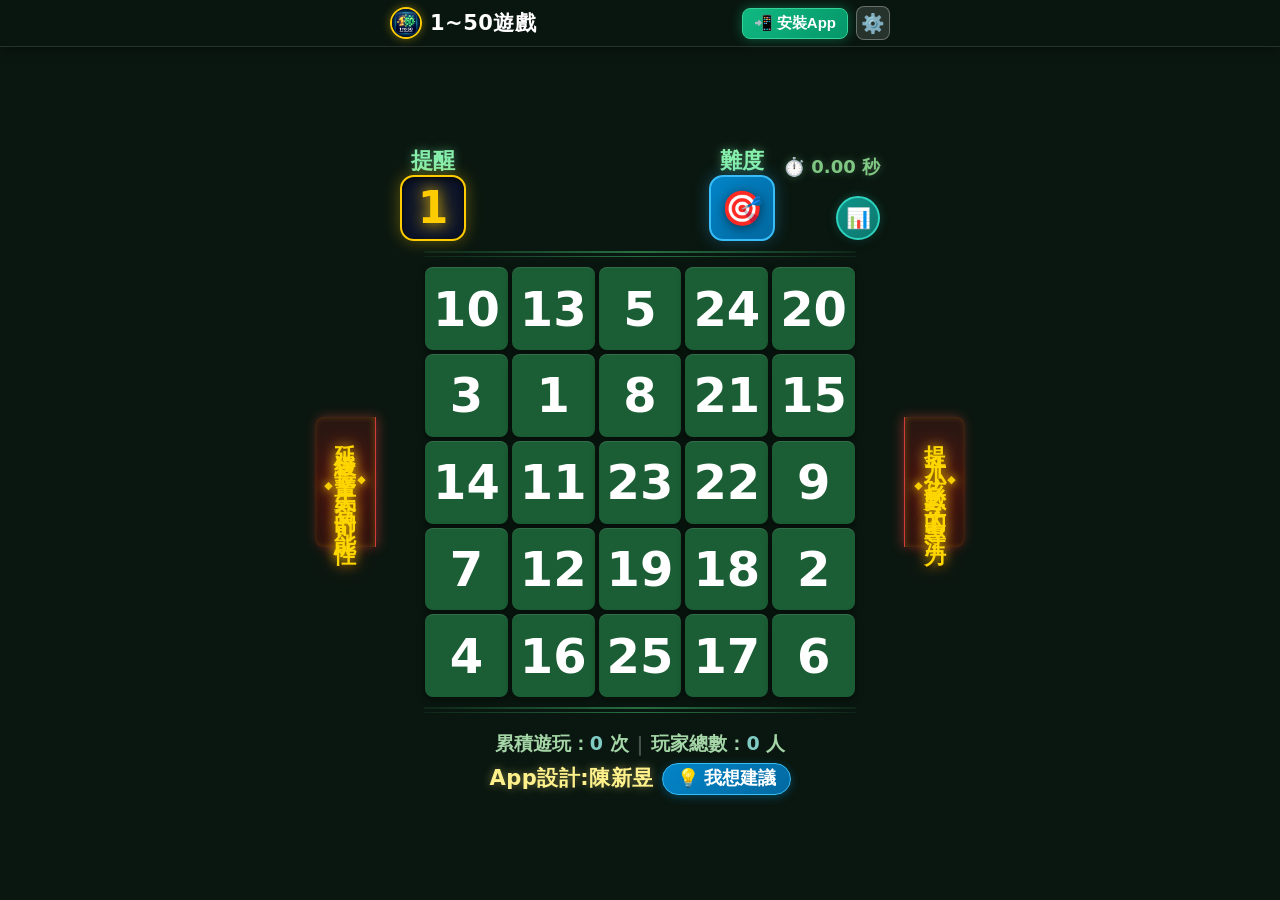
<file: index.html>
<!DOCTYPE html>
<html lang="zh-Hant-TW">
<head>
    <meta charset="UTF-8">
    <meta name="viewport" content="width=device-width, initial-scale=1.0, maximum-scale=1.0, user-scalable=no">
    <meta name="theme-color" content="#0a1710">
    <meta name="google" content="notranslate">
    <meta http-equiv="Cache-Control" content="no-cache, no-store, must-revalidate">
    <meta http-equiv="Pragma" content="no-cache">
    <meta http-equiv="Expires" content="0">
    <title>1~50遊戲 - 延緩失智健腦訓練</title>
    
    <meta property="og:title" content="1~50遊戲 - (陳新昱設計)">
    <meta property="og:description" content="預防長輩失智的專用腦力訓練遊戲，每日挑戰活化大腦！">
    <meta property="og:url" content="https://pod0987183520.github.io/1to50/">
    <meta property="og:image" content="https://pod0987183520.github.io/1to50/z_img_app_512.png?v=8.00">

    <link rel="icon" href="z_img_app_192.png?v=8.00" type="image/png">
    <link rel="apple-touch-icon" href="z_img_app_192.png?v=8.00">
    <link rel="manifest" href="manifest.json?v=8.00">
    <link rel="stylesheet" href="style.css?v=8.00">
    <script>
        // LINE 內嵌瀏覽器極速逃脫機制與 PWA 判斷
        (function() {
            try {
                var ua = (navigator.userAgent || '').toLowerCase();
                if (ua.indexOf('line') > -1 && window.location.search.indexOf('openExternalBrowser=1') === -1) {
                    var sep = window.location.href.indexOf('?') > -1 ? '&' : '?';
                    window.location.href = window.location.href + sep + 'openExternalBrowser=1';
                }
                var isPWA = (window.matchMedia && (
                                window.matchMedia('(display-mode: standalone)').matches ||
                                window.matchMedia('(display-mode: fullscreen)').matches ||
                                window.matchMedia('(display-mode: minimal-ui)').matches
                            )) ||
                            window.navigator.standalone === true ||
                            window.location.search.indexOf('source=pwa') !== -1 ||
                            (document.referrer && document.referrer.indexOf('android-app://') === 0) ||
                            localStorage.getItem('1to50_pwa_installed') === 'true';
                if (isPWA) {
                    document.documentElement.classList.add('is-pwa-standalone');
                }
            } catch(e) {}
        })();
    </script>
</head>
<body>

    <!-- LINE 內嵌瀏覽器跳出導引彈窗 (防呆圖文教學) -->
    <div id="lineGuideModal" class="guide-modal hidden">
        <div class="line-title">⚠️ 請在瀏覽器中開啟</div>
        <div class="line-steps">
            為了確保遊戲順暢與紀錄保存：<br><br>
            1. 請點擊右上角的 <strong style="color:#ef4444;">[⋮]</strong> 或 <strong style="color:#ef4444;">[≡]</strong><br>
            2. 選擇 <strong style="color:#38bdf8;">「以其他應用程式開啟」</strong> 或 <strong style="color:#38bdf8;">「在預設瀏覽器中開啟」</strong>
        </div>
        <img src="z_img_line.png" alt="LINE 開啟瀏覽器教學" style="width: 80%; max-width: 320px; margin: 20px auto; border-radius: 12px; display: block; border: 2px solid #38bdf8;">
        <button id="lineCloseBtn" class="btn-guide-close" onclick="document.getElementById('lineGuideModal').classList.add('hidden')">關閉提示</button>
    </div>

    <!-- Android 專屬安裝 App 教學彈窗 -->
    <div id="androidInstallGuideModal" class="modal-overlay hidden">
        <div class="modal-card">
            <h3 class="guide-modal-title">🤖 Android 安裝 App 教學</h3>
            <div class="guide-steps-box">
                <p>1. 點擊瀏覽器右上角的 <strong>「選單」圖示 ⋮</strong></p>
                <p>2. 點選 <strong>「安裝應用程式」</strong> 或 <strong>「加到主畫面」 📲</strong></p>
                <div style="background: rgba(56, 189, 248, 0.15); border: 1px solid #38bdf8; border-radius: 8px; padding: 10px; margin-top: 12px;">
                    <p style="font-size: 15px; color: #fef08a; margin: 0; line-height: 1.5;">
                        💡 <strong>若在 LINE 中開啟：</strong><br>
                        請點右上角 <strong>「⋮」</strong> ➜ 點選 <strong>「在預設瀏覽器中開啟」</strong>（Chrome），即可一鍵安裝到桌面！
                    </p>
                </div>
            </div>
            <button class="btn-primary-close" style="margin-top: 18px;" onclick="document.getElementById('androidInstallGuideModal').classList.add('hidden')">我知道了 👍</button>
        </div>
    </div>

    <!-- iOS Safari 加入主畫面教學彈窗 -->
    <div id="iosInstallModal" class="modal-overlay hidden">
        <div class="modal-card">
            <h3 class="guide-modal-title">🍏 iPhone / iPad 加入桌面教學</h3>
            <div class="guide-steps-box">
                <p>1. 點擊瀏覽器最下方的 <strong>「分享」圖示 📤</strong></p>
                <p>2. 往下滑動，點選 <strong>「加入主畫面」 ➕</strong></p>
                <p>3. 點擊右上角 <strong>「新增」</strong> 即可在桌面秒開使用！</p>
            </div>
            <button class="btn-primary-close" style="margin-top: 18px;" onclick="document.getElementById('iosInstallModal').classList.add('hidden')">我知道了 👍</button>
        </div>
    </div>

    <!-- 頂部極簡導覽列 (左側: 代表性 Icon + 1~50遊戲 / 右側: 安裝App按鈕 + 齒輪圖形) -->
    <header class="app-header">
        <div class="header-content">
            <div class="header-brand">
                <img src="z_img_app_192.png?v=7.00" alt="1~50遊戲" class="header-mini-avatar">
                <span class="header-brand-title">1~50遊戲</span>
            </div>

            <!-- 頂端列右側按鈕群：安裝App 按鈕 + 齒輪設定 -->
            <div class="header-actions">
                <button id="btn-header-install" class="btn-header-install" title="將 1~50遊戲 安裝至桌面" onclick="triggerPWAInstall()">📲 安裝App</button>
                <button id="btn-header-gear" class="btn-settings-gear" title="選擇難度設定" onclick="openDifficultyModal()">⚙️</button>
            </div>
        </div>
    </header>

    <!-- 主容器 -->
    <main class="main-container">
        
        <!-- 頂部資訊列：左側提醒指示 + 右側難度設定與計時排行榜 -->
        <div class="info-bar">
            <!-- 左側：上方「提醒」標籤 + 下方目標數字方框 -->
            <div class="info-column">
                <span class="info-column-label">提醒</span>
                <div id="hintDisplay" class="target-hint" title="目前應點選的目標數字">
                    <span id="hintNumber" class="hint-number">1</span>
                </div>
            </div>

            <!-- 右側群組：上方「難度」標籤+放大靶心按鈕 + 排行榜與計時器 (靠右對齊) -->
            <div class="right-controls-group">
                <!-- 難度直列群組：上方標籤 + 下方放大靶心正方形按鈕 -->
                <div class="info-column">
                    <span class="info-column-label">難度</span>
                    <button id="difficultyBtn" class="btn-difficulty-square" onclick="openDifficultyModal()" title="點擊切換遊戲難度">
                        <span class="diff-square-icon">🎯</span>
                    </button>
                </div>
                
                <!-- 計時器 + 歷史戰績(排行榜)按鈕 -->
                <div class="right-timer-box">
                    <div id="timerDisplay" class="timer">⏱️ 0.00 秒</div>
                    <button id="historyBtn" class="btn-history" title="查看歷史戰績與排行榜">📊</button>
                </div>
            </div>
        </div>

        <!-- 5x5 上方雙分隔線 -->
        <div class="divider-double">
            <div class="divider-line"></div>
            <div class="divider-line"></div>
        </div>

        <!-- 5x5 核心遊戲網格 (含電腦版左右宮廷赤金朝氣對聯) -->
        <div class="game-container">
            <!-- 左聯 (宮廷赤金朝氣直排：延緩長輩失智的可能性) -->
            <div class="couplet couplet-left" aria-hidden="true">
                <span class="hud-node hud-node-top">◆</span>
                <span class="hud-text">延緩長輩失智的可能性</span>
                <span class="hud-node hud-node-bottom">◆</span>
            </div>

            <div id="gameGrid" class="grid"></div>

            <!-- 右聯 (宮廷赤金朝氣直排：提升小孩數字的專注力) -->
            <div class="couplet couplet-right" aria-hidden="true">
                <span class="hud-node hud-node-top">◆</span>
                <span class="hud-text">提升小孩數字的專注力</span>
                <span class="hud-node hud-node-bottom">◆</span>
            </div>
        </div>

        <!-- 5x5 下方雙分隔線 -->
        <div class="divider-double">
            <div class="divider-line"></div>
            <div class="divider-line"></div>
        </div>

        <!-- 底部版權與延緩失智陪伴聲明 (安全排版：按鈕移至最底端防止誤觸) -->
        <footer class="app-footer">
            <p class="footer-notice">延緩長輩失智的可能性 ‧ 提升小孩數字的專注力</p>
            <div class="footer-counters">
                <span>累積遊玩：<strong id="totalPlays">0</strong> 次</span>
                <span class="counter-sep">|</span>
                <span>玩家總數：<strong id="totalVisitors">0</strong> 人</span>
            </div>
            <div class="footer-design-bar">
                <span class="footer-design-text">App設計:陳新昱</span>
                <button type="button" class="btn-footer-suggest" onclick="openFeedbackModal()" title="點擊向陳新昱提供寶貴建議">💡 我想建議</button>
            </div>
        </footer>

    </main>

    <!-- 設定與家庭守護彈窗 (難度選擇 + 晚輩守護儀表板) -->
    <div id="difficultyModal" class="modal-overlay hidden">
        <div class="modal-content settings-modal-content">
            <!-- 頂端分頁切換 (Tabs) -->
            <div class="modal-tabs">
                <button type="button" id="tab-btn-diff" class="tab-btn active" onclick="switchSettingsTab('diff')">🎯 難度設定</button>
                <button type="button" id="tab-btn-family" class="tab-btn" onclick="switchSettingsTab('family')">👨‍👩‍👧 家庭守護</button>
            </div>

            <!-- Tab 1: 難度選擇分頁 -->
            <div id="tab-content-diff" class="tab-content-panel">
                <div class="difficulty-options">
                    <div class="difficulty-option" id="diff-x1" data-step="1">
                        <div class="diff-label">標準模式</div>
                        <div class="diff-desc">整數 1, 2, 3 … 50<br>共需點擊 50 次</div>
                    </div>
                    <div class="difficulty-option" id="diff-x2" data-step="2">
                        <div class="diff-label">× 2 倍數</div>
                        <div class="diff-desc">2, 4, 6 … 100<br>共需點擊 50 次</div>
                    </div>
                    <div class="difficulty-option" id="diff-x5" data-step="5">
                        <div class="diff-label">× 5 倍數</div>
                        <div class="diff-desc">5, 10, 15 … 250<br>共需點擊 50 次</div>
                    </div>
                    <div class="difficulty-option" id="diff-x7" data-step="7">
                        <div class="diff-label">× 7 倍數</div>
                        <div class="diff-desc">7, 14, 21 … 350<br>共需點擊 50 次</div>
                    </div>
                </div>
            </div>

            <!-- Tab 2: 家庭守護分頁 (長輩狀態儀表板 / 身分設定) -->
            <div id="tab-content-family" class="tab-content-panel hidden">
                
                <!-- 子視圖 A：晚輩守護儀表板 (長輩今日動態) -->
                <div id="familyDashboardView" class="family-view-block hidden">
                    <div class="family-status-header">
                        <div class="family-email-badge">📧 <span id="dashFamilyEmail">family@gmail.com</span></div>
                        <button type="button" class="btn-sm-edit" onclick="showFamilyConfigForm()" title="修改綁定設定">⚙️ 設定</button>
                    </div>

                    <div id="eldersCardsContainer" class="elders-cards-container">
                        <!-- 長輩卡片將由 JS 動態渲染 (爸爸 / 媽媽) -->
                        <div class="family-loading">載入長輩動態中... ⏳</div>
                    </div>

                    <div class="dash-actions-bar">
                        <button type="button" class="btn-refresh-dash" onclick="fetchFamilyStatus(true)">🔄 重新整理長輩動態</button>
                    </div>
                </div>

                <!-- 子視圖 B：長輩機綁定提示 -->
                <div id="familyElderView" class="family-view-block hidden">
                    <div class="elder-status-card">
                        <div class="elder-avatar" id="elderAvatarIcon">👨</div>
                        <h3 class="elder-role-title" id="elderRoleTitle">爸爸的手機 (訓練模式)</h3>
                        <p class="elder-desc">已成功綁定家庭關心群組！每次完成遊戲時，系統將自動同步今日動態給晚輩。</p>
                        <div class="elder-email-info">綁定信箱：<strong id="elderBoundEmail">-</strong></div>
                        <button type="button" class="btn-modify-binding" onclick="showFamilyConfigForm()">變更身分或信箱</button>
                    </div>
                </div>

                <!-- 子視圖 C：家庭設定表單 (綁定 Email + 角色單選) -->
                <div id="familyFormView" class="family-view-block">
                    <div class="family-form-box">
                        <div class="form-title-group">
                            <span class="form-icon">👨‍👩‍👧</span>
                            <span class="form-title-text">家庭守護與動態同步</span>
                        </div>
                        <p class="form-tips">全家輸入同一個 Gmail，長輩動腦訓練，晚輩隨時掌握！</p>

                        <div class="form-item">
                            <label class="form-label-lg" for="familyInputEmail">1. 晚輩的 Gmail 信箱：</label>
                            <input type="email" id="familyInputEmail" class="form-input-lg" placeholder="例如：family520@gmail.com" autocomplete="email">
                        </div>

                        <div class="form-item">
                            <label class="form-label-lg">2. 這台手機是誰在使用？</label>
                            <div class="role-selector-grid">
                                <label class="role-option-card">
                                    <input type="radio" name="familyRole" value="father" id="roleFather">
                                    <div class="role-card-body">
                                        <span class="role-emoji">👨</span>
                                        <span class="role-name">爸爸</span>
                                        <span class="role-sub">長輩訓練</span>
                                    </div>
                                </label>
                                <label class="role-option-card">
                                    <input type="radio" name="familyRole" value="mother" id="roleMother">
                                    <div class="role-card-body">
                                        <span class="role-emoji">👩</span>
                                        <span class="role-name">媽媽</span>
                                        <span class="role-sub">長輩訓練</span>
                                    </div>
                                </label>
                                <label class="role-option-card">
                                    <input type="radio" name="familyRole" value="junior" id="roleJunior">
                                    <div class="role-card-body">
                                        <span class="role-emoji">🧑</span>
                                        <span class="role-name">晚輩</span>
                                        <span class="role-sub">守護關心</span>
                                    </div>
                                </label>
                            </div>
                        </div>

                        <div class="form-btn-group">
                            <button type="button" class="btn-save-family" onclick="saveFamilyConfig()">💾 儲存並綁定</button>
                            <button type="button" id="btnCancelFamilyForm" class="btn-cancel-family hidden" onclick="cancelFamilyForm()">取消</button>
                        </div>
                    </div>
                </div>

            </div>

            <!-- 彈窗底部統一關閉按鈕 -->
            <button id="closeDifficultyBtn" class="btn-close" style="margin-top: 16px;" onclick="closeDifficultyModal()">關閉</button>
        </div>
    </div>

    <!-- 挑戰完成結算彈窗 -->
    <div id="resultModal" class="modal-overlay hidden">
        <div class="modal-content">
            <div class="modal-title">🎉 挑戰完成！</div>
            <div id="finalScore" class="modal-score">本次成績：0.00 秒</div>
            <div id="rankMessage" class="modal-rank"></div>
            <div id="praiseMessage" class="modal-praise"></div>
            <button id="restartBtn" class="btn-restart" onclick="restartGame()">再玩一次</button>
        </div>
    </div>

    <!-- 歷史戰績彈窗 -->
    <div id="historyModal" class="modal-overlay hidden">
        <div class="modal-content">
            <div class="modal-title">📊 歷史戰績</div>
            <div id="historyModeLabel" class="history-subtitle">保留近 90 天的最佳紀錄</div>
            <div id="historyList" class="history-list"></div>
            <button id="closeHistoryBtn" class="btn-close" onclick="closeHistoryModal()">關閉</button>
        </div>
    </div>

    <!-- 系統設計與開發建議反饋彈窗 (Feedback Modal) -->
    <div id="feedbackModal" class="modal-overlay hidden">
        <div class="modal-card feedback-modal-card">
            <button id="btn-close-feedback-modal" class="btn-modal-close-x" title="關閉視窗" onclick="closeFeedbackModal()">✕</button>
            <div class="feedback-modal-header">
                <div class="feedback-avatar-badge">
                    <span style="font-size: 26px;">💡</span>
                    <span class="feedback-title-badge">App設計：陳新昱</span>
                </div>
            </div>
            <p class="feedback-subtitle">歡迎留下您寶貴的使用心得或建議，我們將持續用心優化長輩的健腦體驗！</p>
            <div class="feedback-form">
                <div class="form-group" style="margin-bottom: 12px;">
                    <label class="form-label" style="font-size: 16px; font-weight: 800; color:#f8fafc; display:block; margin-bottom:4px; text-align:left;">您的姓名或稱呼：</label>
                    <input type="text" id="feedback-input-name" class="form-input" placeholder="例如：陳先生 / 小明">
                </div>
                <div class="form-group" style="margin-bottom: 12px;">
                    <label class="form-label" style="font-size: 16px; font-weight: 800; color:#f8fafc; display:block; margin-bottom:4px; text-align:left;">您的聯絡手機：</label>
                    <input type="tel" id="feedback-input-phone" class="form-input" placeholder="例如：0912345678">
                </div>
                <div class="form-group" style="margin-bottom: 14px;">
                    <label class="form-label" style="font-size: 16px; font-weight: 800; color:#f8fafc; display:block; margin-bottom:4px; text-align:left;">建議事項與回饋：</label>
                    <textarea id="feedback-input-content" class="form-input" rows="4" placeholder="請在此留下您對玩法、字體大小、語音或版面的任何寶貴建議..."></textarea>
                </div>
                <button id="btn-submit-feedback" class="btn-primary-save" onclick="submitFeedback()">✉️ 送出建議</button>
            </div>
        </div>
    </div>

    <script src="game.js?v=8.00"></script>

    <script>
        if ('serviceWorker' in navigator) {
            window.addEventListener('load', () => {
                navigator.serviceWorker.register('sw.js?v=8.00')
                    .then(registration => console.log('1~50 遊戲 ServiceWorker 註冊成功！'))
                    .catch(err => console.error('ServiceWorker 註冊失敗: ', err));
            });
        }
    </script>
</body>
</html>
</file>
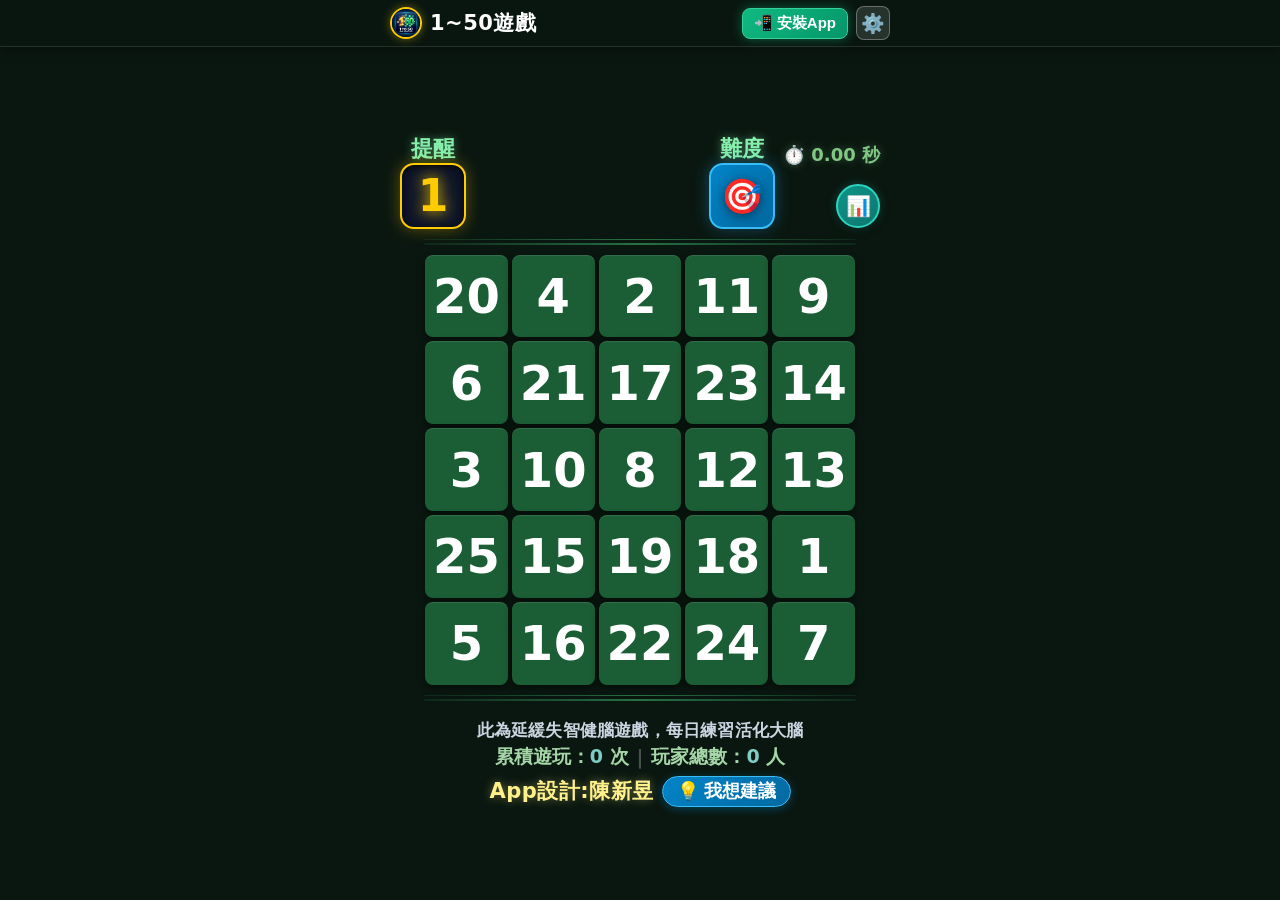
<file: test/index.html>
<!DOCTYPE html>
<html lang="zh-Hant-TW">
<head>
    <meta charset="UTF-8">
    <meta name="viewport" content="width=device-width, initial-scale=1.0, maximum-scale=1.0, user-scalable=no">
    <meta name="theme-color" content="#0a1710">
    <meta name="google" content="notranslate">
    <meta http-equiv="Cache-Control" content="no-cache, no-store, must-revalidate">
    <meta http-equiv="Pragma" content="no-cache">
    <meta http-equiv="Expires" content="0">
    <title>1~50遊戲 - 延緩失智健腦訓練</title>
    
    <meta property="og:title" content="1~50遊戲 - (陳新昱設計)">
    <meta property="og:description" content="預防長輩失智的專用腦力訓練遊戲，每日挑戰活化大腦！">
    <meta property="og:url" content="https://pod0987183520.github.io/1to50/">
    <meta property="og:image" content="https://pod0987183520.github.io/1to50/z_img_app_512.png?v=7.04">

    <link rel="icon" href="z_img_app_192.png?v=7.04" type="image/png">
    <link rel="apple-touch-icon" href="z_img_app_192.png?v=7.04">
    <link rel="manifest" href="manifest.json?v=7.04">
    <link rel="stylesheet" href="style.css?v=7.04">
    <script>
        // LINE 內嵌瀏覽器極速逃脫機制與 PWA 判斷
        (function() {
            try {
                var ua = (navigator.userAgent || '').toLowerCase();
                if (ua.indexOf('line') > -1 && window.location.search.indexOf('openExternalBrowser=1') === -1) {
                    var sep = window.location.href.indexOf('?') > -1 ? '&' : '?';
                    window.location.href = window.location.href + sep + 'openExternalBrowser=1';
                }
                var isPWA = (window.matchMedia && (
                                window.matchMedia('(display-mode: standalone)').matches ||
                                window.matchMedia('(display-mode: fullscreen)').matches ||
                                window.matchMedia('(display-mode: minimal-ui)').matches
                            )) ||
                            window.navigator.standalone === true ||
                            window.location.search.indexOf('source=pwa') !== -1 ||
                            (document.referrer && document.referrer.indexOf('android-app://') === 0) ||
                            localStorage.getItem('1to50_pwa_installed') === 'true';
                if (isPWA) {
                    document.documentElement.classList.add('is-pwa-standalone');
                }
            } catch(e) {}
        })();
    </script>
</head>
<body>

    <!-- LINE 內嵌瀏覽器跳出導引彈窗 (防呆圖文教學) -->
    <div id="lineGuideModal" class="guide-modal hidden">
        <div class="line-title">⚠️ 請在瀏覽器中開啟</div>
        <div class="line-steps">
            為了確保遊戲順暢與紀錄保存：<br><br>
            1. 請點擊右上角的 <strong style="color:#ef4444;">[⋮]</strong> 或 <strong style="color:#ef4444;">[≡]</strong><br>
            2. 選擇 <strong style="color:#38bdf8;">「以其他應用程式開啟」</strong> 或 <strong style="color:#38bdf8;">「在預設瀏覽器中開啟」</strong>
        </div>
        <img src="z_img_line.png" alt="LINE 開啟瀏覽器教學" style="width: 80%; max-width: 320px; margin: 20px auto; border-radius: 12px; display: block; border: 2px solid #38bdf8;">
        <button id="lineCloseBtn" class="btn-guide-close" onclick="document.getElementById('lineGuideModal').classList.add('hidden')">關閉提示</button>
    </div>

    <!-- Android 專屬安裝 App 教學彈窗 -->
    <div id="androidInstallGuideModal" class="modal-overlay hidden">
        <div class="modal-card">
            <h3 class="guide-modal-title">🤖 Android 安裝 App 教學</h3>
            <div class="guide-steps-box">
                <p>1. 點擊瀏覽器右上角的 <strong>「選單」圖示 ⋮</strong></p>
                <p>2. 點選 <strong>「安裝應用程式」</strong> 或 <strong>「加到主畫面」 📲</strong></p>
                <div style="background: rgba(56, 189, 248, 0.15); border: 1px solid #38bdf8; border-radius: 8px; padding: 10px; margin-top: 12px;">
                    <p style="font-size: 15px; color: #fef08a; margin: 0; line-height: 1.5;">
                        💡 <strong>若在 LINE 中開啟：</strong><br>
                        請點右上角 <strong>「⋮」</strong> ➜ 點選 <strong>「在預設瀏覽器中開啟」</strong>（Chrome），即可一鍵安裝到桌面！
                    </p>
                </div>
            </div>
            <button class="btn-primary-close" style="margin-top: 18px;" onclick="document.getElementById('androidInstallGuideModal').classList.add('hidden')">我知道了 👍</button>
        </div>
    </div>

    <!-- iOS Safari 加入主畫面教學彈窗 -->
    <div id="iosInstallModal" class="modal-overlay hidden">
        <div class="modal-card">
            <h3 class="guide-modal-title">🍏 iPhone / iPad 加入桌面教學</h3>
            <div class="guide-steps-box">
                <p>1. 點擊瀏覽器最下方的 <strong>「分享」圖示 📤</strong></p>
                <p>2. 往下滑動，點選 <strong>「加入主畫面」 ➕</strong></p>
                <p>3. 點擊右上角 <strong>「新增」</strong> 即可在桌面秒開使用！</p>
            </div>
            <button class="btn-primary-close" style="margin-top: 18px;" onclick="document.getElementById('iosInstallModal').classList.add('hidden')">我知道了 👍</button>
        </div>
    </div>

    <!-- 頂部極簡導覽列 (左側: 代表性 Icon + 1~50遊戲 / 右側: 安裝App按鈕 + 齒輪圖形) -->
    <header class="app-header">
        <div class="header-content">
            <div class="header-brand">
                <img src="z_img_app_192.png?v=7.00" alt="1~50遊戲" class="header-mini-avatar">
                <span class="header-brand-title">1~50遊戲</span>
            </div>

            <!-- 頂端列右側按鈕群：安裝App 按鈕 + 齒輪設定 -->
            <div class="header-actions">
                <button id="btn-header-install" class="btn-header-install" title="將 1~50遊戲 安裝至桌面" onclick="triggerPWAInstall()">📲 安裝App</button>
                <button id="btn-header-gear" class="btn-settings-gear" title="選擇難度設定" onclick="openDifficultyModal()">⚙️</button>
            </div>
        </div>
    </header>

    <!-- 主容器 -->
    <main class="main-container">
        
        <!-- 頂部資訊列：左側提醒指示 + 右側難度設定與計時排行榜 -->
        <div class="info-bar">
            <!-- 左側：上方「提醒」標籤 + 下方目標數字方框 -->
            <div class="info-column">
                <span class="info-column-label">提醒</span>
                <div id="hintDisplay" class="target-hint" title="目前應點選的目標數字">
                    <span id="hintNumber" class="hint-number">1</span>
                </div>
            </div>

            <!-- 右側群組：上方「難度」標籤+放大靶心按鈕 + 排行榜與計時器 (靠右對齊) -->
            <div class="right-controls-group">
                <!-- 難度直列群組：上方標籤 + 下方放大靶心正方形按鈕 -->
                <div class="info-column">
                    <span class="info-column-label">難度</span>
                    <button id="difficultyBtn" class="btn-difficulty-square" onclick="openDifficultyModal()" title="點擊切換遊戲難度">
                        <span class="diff-square-icon">🎯</span>
                    </button>
                </div>
                
                <!-- 計時器 + 歷史戰績(排行榜)按鈕 -->
                <div class="right-timer-box">
                    <div id="timerDisplay" class="timer">⏱️ 0.00 秒</div>
                    <button id="historyBtn" class="btn-history" title="查看歷史戰績與排行榜">📊</button>
                </div>
            </div>
        </div>

        <!-- 5x5 上方雙分隔線 -->
        <div class="divider-double">
            <div class="divider-line"></div>
            <div class="divider-line"></div>
        </div>

        <!-- 5x5 核心遊戲網格 -->
        <div class="game-container">
            <div id="gameGrid" class="grid"></div>
        </div>

        <!-- 5x5 下方雙分隔線 -->
        <div class="divider-double">
            <div class="divider-line"></div>
            <div class="divider-line"></div>
        </div>

        <!-- 底部版權與延緩失智陪伴聲明 (安全排版：按鈕移至最底端防止誤觸) -->
        <footer class="app-footer">
            <p class="footer-notice">此為延緩失智健腦遊戲，每日練習活化大腦</p>
            <div class="footer-counters">
                <span>累積遊玩：<strong id="totalPlays">0</strong> 次</span>
                <span class="counter-sep">|</span>
                <span>玩家總數：<strong id="totalVisitors">0</strong> 人</span>
            </div>
            <div class="footer-design-bar">
                <span class="footer-design-text">App設計:陳新昱</span>
                <button type="button" class="btn-footer-suggest" onclick="openFeedbackModal()" title="點擊向陳新昱提供寶貴建議">💡 我想建議</button>
            </div>
        </footer>

    </main>

    <!-- 設定與家庭守護彈窗 (難度選擇 + 晚輩守護儀表板) -->
    <div id="difficultyModal" class="modal-overlay hidden">
        <div class="modal-content settings-modal-content">
            <!-- 頂端分頁切換 (Tabs) -->
            <div class="modal-tabs">
                <button type="button" id="tab-btn-diff" class="tab-btn active" onclick="switchSettingsTab('diff')">🎯 難度設定</button>
                <button type="button" id="tab-btn-family" class="tab-btn" onclick="switchSettingsTab('family')">👨‍👩‍👧 家庭守護</button>
            </div>

            <!-- Tab 1: 難度選擇分頁 -->
            <div id="tab-content-diff" class="tab-content-panel">
                <div class="difficulty-options">
                    <div class="difficulty-option" id="diff-x1" data-step="1">
                        <div class="diff-label">標準模式</div>
                        <div class="diff-desc">整數 1, 2, 3 … 50<br>共需點擊 50 次</div>
                    </div>
                    <div class="difficulty-option" id="diff-x2" data-step="2">
                        <div class="diff-label">× 2 倍數</div>
                        <div class="diff-desc">2, 4, 6 … 100<br>共需點擊 50 次</div>
                    </div>
                    <div class="difficulty-option" id="diff-x5" data-step="5">
                        <div class="diff-label">× 5 倍數</div>
                        <div class="diff-desc">5, 10, 15 … 250<br>共需點擊 50 次</div>
                    </div>
                    <div class="difficulty-option" id="diff-x7" data-step="7">
                        <div class="diff-label">× 7 倍數</div>
                        <div class="diff-desc">7, 14, 21 … 350<br>共需點擊 50 次</div>
                    </div>
                </div>
            </div>

            <!-- Tab 2: 家庭守護分頁 (長輩狀態儀表板 / 身分設定) -->
            <div id="tab-content-family" class="tab-content-panel hidden">
                
                <!-- 子視圖 A：晚輩守護儀表板 (長輩今日動態) -->
                <div id="familyDashboardView" class="family-view-block hidden">
                    <div class="family-status-header">
                        <div class="family-email-badge">📧 <span id="dashFamilyEmail">family@gmail.com</span></div>
                        <button type="button" class="btn-sm-edit" onclick="showFamilyConfigForm()" title="修改綁定設定">⚙️ 設定</button>
                    </div>

                    <div id="eldersCardsContainer" class="elders-cards-container">
                        <!-- 長輩卡片將由 JS 動態渲染 (爸爸 / 媽媽) -->
                        <div class="family-loading">載入長輩動態中... ⏳</div>
                    </div>

                    <div class="dash-actions-bar">
                        <button type="button" class="btn-refresh-dash" onclick="fetchFamilyStatus(true)">🔄 重新整理長輩動態</button>
                    </div>
                </div>

                <!-- 子視圖 B：長輩機綁定提示 -->
                <div id="familyElderView" class="family-view-block hidden">
                    <div class="elder-status-card">
                        <div class="elder-avatar" id="elderAvatarIcon">👨</div>
                        <h3 class="elder-role-title" id="elderRoleTitle">爸爸的手機 (訓練模式)</h3>
                        <p class="elder-desc">已成功綁定家庭關心群組！每次完成遊戲時，系統將自動同步今日動態給晚輩。</p>
                        <div class="elder-email-info">綁定信箱：<strong id="elderBoundEmail">-</strong></div>
                        <button type="button" class="btn-modify-binding" onclick="showFamilyConfigForm()">變更身分或信箱</button>
                    </div>
                </div>

                <!-- 子視圖 C：家庭設定表單 (綁定 Email + 角色單選) -->
                <div id="familyFormView" class="family-view-block">
                    <div class="family-form-box">
                        <div class="form-title-group">
                            <span class="form-icon">👨‍👩‍👧</span>
                            <span class="form-title-text">家庭守護與動態同步</span>
                        </div>
                        <p class="form-tips">全家輸入同一個 Gmail，長輩動腦訓練，晚輩隨時掌握！</p>

                        <div class="form-item">
                            <label class="form-label-lg" for="familyInputEmail">1. 晚輩的 Gmail 信箱：</label>
                            <input type="email" id="familyInputEmail" class="form-input-lg" placeholder="例如：family520@gmail.com" autocomplete="email">
                        </div>

                        <div class="form-item">
                            <label class="form-label-lg">2. 這台手機是誰在使用？</label>
                            <div class="role-selector-grid">
                                <label class="role-option-card">
                                    <input type="radio" name="familyRole" value="father" id="roleFather">
                                    <div class="role-card-body">
                                        <span class="role-emoji">👨</span>
                                        <span class="role-name">爸爸</span>
                                        <span class="role-sub">長輩訓練</span>
                                    </div>
                                </label>
                                <label class="role-option-card">
                                    <input type="radio" name="familyRole" value="mother" id="roleMother">
                                    <div class="role-card-body">
                                        <span class="role-emoji">👩</span>
                                        <span class="role-name">媽媽</span>
                                        <span class="role-sub">長輩訓練</span>
                                    </div>
                                </label>
                                <label class="role-option-card">
                                    <input type="radio" name="familyRole" value="junior" id="roleJunior">
                                    <div class="role-card-body">
                                        <span class="role-emoji">🧑</span>
                                        <span class="role-name">晚輩</span>
                                        <span class="role-sub">守護關心</span>
                                    </div>
                                </label>
                            </div>
                        </div>

                        <div class="form-btn-group">
                            <button type="button" class="btn-save-family" onclick="saveFamilyConfig()">💾 儲存並綁定</button>
                            <button type="button" id="btnCancelFamilyForm" class="btn-cancel-family hidden" onclick="cancelFamilyForm()">取消</button>
                        </div>
                    </div>
                </div>

            </div>

            <!-- 彈窗底部統一關閉按鈕 -->
            <button id="closeDifficultyBtn" class="btn-close" style="margin-top: 16px;" onclick="closeDifficultyModal()">關閉</button>
        </div>
    </div>

    <!-- 挑戰完成結算彈窗 -->
    <div id="resultModal" class="modal-overlay hidden">
        <div class="modal-content">
            <div class="modal-title">🎉 挑戰完成！</div>
            <div id="finalScore" class="modal-score">本次成績：0.00 秒</div>
            <div id="rankMessage" class="modal-rank"></div>
            <div id="praiseMessage" class="modal-praise"></div>
            <button id="restartBtn" class="btn-restart" onclick="restartGame()">再玩一次</button>
        </div>
    </div>

    <!-- 歷史戰績彈窗 -->
    <div id="historyModal" class="modal-overlay hidden">
        <div class="modal-content">
            <div class="modal-title">📊 歷史戰績</div>
            <div id="historyModeLabel" class="history-subtitle">保留近 90 天的最佳紀錄</div>
            <div id="historyList" class="history-list"></div>
            <button id="closeHistoryBtn" class="btn-close" onclick="closeHistoryModal()">關閉</button>
        </div>
    </div>

    <!-- 系統設計與開發建議反饋彈窗 (Feedback Modal) -->
    <div id="feedbackModal" class="modal-overlay hidden">
        <div class="modal-card feedback-modal-card">
            <button id="btn-close-feedback-modal" class="btn-modal-close-x" title="關閉視窗" onclick="closeFeedbackModal()">✕</button>
            <div class="feedback-modal-header">
                <div class="feedback-avatar-badge">
                    <span style="font-size: 26px;">💡</span>
                    <span class="feedback-title-badge">App設計：陳新昱</span>
                </div>
            </div>
            <p class="feedback-subtitle">歡迎留下您寶貴的使用心得或建議，我們將持續用心優化長輩的健腦體驗！</p>
            <div class="feedback-form">
                <div class="form-group" style="margin-bottom: 12px;">
                    <label class="form-label" style="font-size: 16px; font-weight: 800; color:#f8fafc; display:block; margin-bottom:4px; text-align:left;">您的姓名或稱呼：</label>
                    <input type="text" id="feedback-input-name" class="form-input" placeholder="例如：陳先生 / 小明">
                </div>
                <div class="form-group" style="margin-bottom: 12px;">
                    <label class="form-label" style="font-size: 16px; font-weight: 800; color:#f8fafc; display:block; margin-bottom:4px; text-align:left;">您的聯絡手機：</label>
                    <input type="tel" id="feedback-input-phone" class="form-input" placeholder="例如：0912345678">
                </div>
                <div class="form-group" style="margin-bottom: 14px;">
                    <label class="form-label" style="font-size: 16px; font-weight: 800; color:#f8fafc; display:block; margin-bottom:4px; text-align:left;">建議事項與回饋：</label>
                    <textarea id="feedback-input-content" class="form-input" rows="4" placeholder="請在此留下您對玩法、字體大小、語音或版面的任何寶貴建議..."></textarea>
                </div>
                <button id="btn-submit-feedback" class="btn-primary-save" onclick="submitFeedback()">✉️ 送出建議</button>
            </div>
        </div>
    </div>

    <script src="game.js?v=7.04"></script>

    <script>
        if ('serviceWorker' in navigator) {
            window.addEventListener('load', () => {
                navigator.serviceWorker.register('sw.js?v=7.04')
                    .then(registration => console.log('1~50 遊戲 ServiceWorker 註冊成功！'))
                    .catch(err => console.error('ServiceWorker 註冊失敗: ', err));
            });
        }
    </script>
</body>
</html>
</file>
<file: style.css>
/* ==========================================================================
   1~50 延緩失智健腦訓練遊戲 - 長者無障礙高對比設計系統 (WCAG 2.1 AAA 標準)
   ========================================================================== */

:root {
    /* 基礎配色：深邃翡翠森林綠 (沈穩護眼) */
    --bg-primary:    #0a1710;
    --bg-card:       #132e1c;
    --bg-card-hover: #1c452a;
    --text-primary:  #ffffff;
    --text-secondary:#c8e6c9;
    --text-muted:    #81c784;
    
    /* 強烈對比與情緒色系 */
    --color-gold:    #ffcc02;   /* 亮眼金黃 */
    --color-accent:  #38bdf8;   /* 晴空藍 */
    --color-emerald: #10b981;   /* 活水翠綠 */
    --color-wrong:   #ef4444;   /* 警告赤紅 */
    
    /* 格子專屬配色 (翠綠方塊) */
    --grid-bg:       #1b5e35;
    --grid-hover:    #2e7d4f;
    --grid-text:     #ffffff;
    
    /* 字級階梯規範 (長者友善) */
    --font-base:     20px;
    --radius-sm:     8px;
    --radius-md:     14px;
    --radius-lg:     22px;
    --radius-full:   9999px;
}

* {
    box-sizing: border-box;
    margin: 0;
    padding: 0;
    -webkit-tap-highlight-color: transparent;
    -webkit-touch-callout: none;
    user-select: none;
    -webkit-user-select: none;
}

html, body {
    height: 100%;
    height: 100dvh;
    margin: 0;
    padding: 0;
    overflow: hidden;
}

body {
    font-family: system-ui, -apple-system, BlinkMacSystemFont, "Segoe UI", Roboto, "Helvetica Neue", Arial, sans-serif;
    background-color: var(--bg-primary);
    color: var(--text-primary);
    display: flex;
    flex-direction: column;
    touch-action: manipulation;
}

/* 全域隱藏規則 (權重最高) */
.hidden {
    display: none !important;
}

/* ==========================================
   1. 頂部極簡導覽列 (下方留有舒適微間距)
   ========================================== */
.app-header {
    width: 100%;
    background: rgba(10, 23, 16, 0.95);
    backdrop-filter: blur(12px);
    -webkit-backdrop-filter: blur(12px);
    border-bottom: 1px solid rgba(255, 255, 255, 0.12);
    padding: 6px 12px;
    flex-shrink: 0;
    z-index: 50;
    box-shadow: 0 3px 12px rgba(0, 0, 0, 0.35);
    margin-bottom: 4px;
}

.header-content {
    max-width: 500px;
    margin: 0 auto;
    display: flex;
    justify-content: space-between;
    align-items: center;
}

.header-brand {
    display: flex;
    align-items: center;
    gap: 8px;
}

.header-mini-avatar {
    width: 32px;
    height: 32px;
    min-width: 32px;
    min-height: 32px;
    border-radius: 50%;
    border: 2px solid #ffcc02;
    object-fit: cover;
    display: block;
    box-shadow: 0 0 10px rgba(255, 204, 2, 0.4);
}

.header-brand-title {
    font-size: 21px;
    font-weight: 900;
    color: #ffffff;
    letter-spacing: 0.5px;
}

.header-actions {
    display: flex;
    align-items: center;
    gap: 8px;
}

/* 頂端列 安裝App 按鈕 (常駐明顯顯示) */
.btn-header-install {
    background: linear-gradient(135deg, #10b981 0%, #059669 100%);
    border: 1.5px solid #34d399;
    color: #ffffff;
    font-size: 15px;
    font-weight: 900;
    padding: 5px 11px;
    border-radius: 8px;
    cursor: pointer;
    box-shadow: 0 0 12px rgba(16, 185, 129, 0.45);
    white-space: nowrap;
    display: inline-flex;
    align-items: center;
    gap: 4px;
    transition: all 0.15s ease;
}

.btn-header-install:active {
    transform: scale(0.93);
    background: #047857;
}

/* PWA 獨立 App 模式 (已安裝開啟或由主畫面開啟時，自動隱藏頂端列「📲 安裝App」) */
.is-pwa-standalone #btn-header-install,
html.is-pwa-standalone #btn-header-install {
    display: none !important;
}

@media all and (display-mode: standalone) {
    #btn-header-install {
        display: none !important;
    }
}

@media all and (display-mode: fullscreen) {
    #btn-header-install {
        display: none !important;
    }
}

@media all and (display-mode: minimal-ui) {
    #btn-header-install {
        display: none !important;
    }
}

.btn-settings-gear {
    width: 34px;
    height: 34px;
    min-width: 34px;
    min-height: 34px;
    background: rgba(255, 255, 255, 0.12);
    border: 1.5px solid rgba(255, 255, 255, 0.3);
    color: #cbd5e1;
    font-size: 19px;
    border-radius: 8px;
    cursor: pointer;
    display: flex;
    align-items: center;
    justify-content: center;
    padding: 0;
    transition: all 0.15s ease;
}

.btn-settings-gear:active {
    transform: scale(0.92);
    background: rgba(255, 255, 255, 0.25);
}

/* ==========================================
   2. 主容器 (Y軸置中於畫面、元素緊湊相依)
   ========================================== */
.main-container {
    flex: 1;
    max-width: 500px;
    width: 100%;
    margin: 0 auto;
    padding: 2px 8px 6px 8px;
    display: flex;
    flex-direction: column;
    align-items: center;
    justify-content: center; /* 讓整體內容於畫面上 Y 軸置中 */
    gap: 8px;
    box-sizing: border-box;
    min-height: 0;
}

/* 頂部資訊列：左側提醒 / 右側(難度+計時+排行榜) */
.info-bar {
    display: flex;
    justify-content: space-between;
    align-items: flex-end;
    padding: 0 2px;
    width: 100%;
    flex-shrink: 0;
}

/* 頂部欄位垂直組合 (標籤在上方 + 方框在下方) */
.info-column {
    display: flex;
    flex-direction: column;
    align-items: center;
    gap: 3px;
}

.info-column-label {
    font-size: clamp(18px, 5vw, 22px);
    font-weight: 900;
    color: #86efac;
    letter-spacing: 0.5px;
    line-height: 1;
    text-shadow: 0 0 10px rgba(134, 239, 172, 0.45);
}

/* 左側「提醒」提示框 (金黃夜空黑藍底 + 耀眼光暈，與綠色5x5徹底區別，防止誤觸) */
.target-hint {
    display: flex;
    align-items: center;
    justify-content: center;
    background: #0b1329;
    border: 2.5px solid #ffcc02;
    border-radius: 14px;
    width: 66px;
    height: 66px;
    min-width: 66px;
    min-height: 66px;
    box-shadow: 0 0 16px rgba(255, 204, 2, 0.35), inset 0 2px 6px rgba(0, 0, 0, 0.7);
    box-sizing: border-box;
}

.hint-number {
    font-size: clamp(34px, 10vmin, 44px);
    font-weight: 900;
    color: #ffcc02;
    line-height: 1;
    text-shadow: 0 0 14px rgba(255, 204, 2, 0.8), 0 0 26px rgba(255, 204, 2, 0.4);
}

.hint-number.three-digit {
    font-size: clamp(22px, 7vmin, 30px);
}

/* 右側群組 (靠右對齊)：正方形難度按鈕 + 排行榜與計時 */
.right-controls-group {
    display: flex;
    align-items: flex-end;
    gap: 8px;
}

/* 右側「🎯 難度」按鈕 (晴空晶藍漸層 + 放大靶心，與綠色5x5徹底區別) */
.btn-difficulty-square {
    display: flex;
    align-items: center;
    justify-content: center;
    background: linear-gradient(135deg, #0284c7 0%, #0369a1 100%);
    border: 2.5px solid #38bdf8;
    border-radius: 14px;
    width: 66px;
    height: 66px;
    min-width: 66px;
    min-height: 66px;
    cursor: pointer;
    box-shadow: 0 0 16px rgba(56, 189, 248, 0.35), 0 4px 10px rgba(0, 0, 0, 0.4);
    transition: all 0.15s ease;
    box-sizing: border-box;
    padding: 0;
}

.btn-difficulty-square:active {
    transform: scale(0.92);
    background: #075985;
}

.diff-square-icon {
    font-size: 34px;
    line-height: 1;
    filter: drop-shadow(0 2px 6px rgba(0, 0, 0, 0.5));
}

/* 右側：計時器 + 歷史戰績(排行榜)按鈕 */
.right-timer-box {
    display: flex;
    flex-direction: column;
    align-items: flex-end;
    justify-content: space-between;
    height: 87px; /* 完美契合標籤+方框的總高度 */
    padding: 1px 0;
    box-sizing: border-box;
}

.timer {
    color: #81c784;
    font-variant-numeric: tabular-nums;
    font-size: clamp(15px, 3.8vw, 18px);
    font-weight: 900;
    text-shadow: 0 0 8px rgba(129, 199, 132, 0.35);
}

.btn-history {
    background: linear-gradient(135deg, #0d9488 0%, #0f766e 100%);
    color: white;
    border: 2px solid #2dd4bf;
    width: 44px;
    height: 44px;
    border-radius: 50%;
    font-size: 20px;
    font-weight: bold;
    cursor: pointer;
    box-shadow: 0 3px 10px rgba(0, 0, 0, 0.4), 0 0 10px rgba(45, 212, 191, 0.3);
    display: flex;
    align-items: center;
    justify-content: center;
    transition: transform 0.1s ease;
}

.btn-history:active {
    transform: scale(0.9);
}

/* ==========================================
   3. 5x5 遊戲主網格 (自適應螢幕大小，緊湊相依)
   ========================================== */
.couplet {
    display: none; /* 手機垂直螢幕預設隱藏 */
}

.game-container {
    width: 100%;
    margin: 0 auto;
    display: flex;
    flex-direction: column;
    align-items: center;
    justify-content: center;
    flex-shrink: 0;
    position: relative; /* 作為電腦版無痕對聯絕對定位之錨點 */
}

.grid {
    display: grid;
    gap: 4px;
    width: 100%;
    max-width: min(94vw, calc(100dvh - 240px), 430px);
    max-height: min(94vw, calc(100dvh - 240px), 430px);
    grid-template-columns: repeat(5, 1fr);
    grid-template-rows: repeat(5, 1fr);
    margin: 0 auto;
    aspect-ratio: 1 / 1;
    touch-action: none;
}

.grid-cell {
    background-color: var(--grid-bg);
    color: var(--grid-text);
    font-size: clamp(26px, 9.5vmin, 48px);
    font-weight: 900;
    display: flex;
    align-items: center;
    justify-content: center;
    border-radius: 8px;
    cursor: pointer;
    box-shadow: 0 3px 8px rgba(0, 0, 0, 0.45), inset 0 1px 0 rgba(255, 255, 255, 0.1);
    transition: transform 0.05s, background-color 0.1s;
    touch-action: none;
    padding: 2px;
    line-height: 1;
    overflow: hidden;
}

.grid-cell:active {
    transform: translateY(3px);
    box-shadow: 0 1px 3px rgba(0, 0, 0, 0.3);
}

.grid-cell.wrong {
    background-color: var(--color-wrong) !important;
    animation: shake 0.3s ease;
}

@keyframes shake {
    0%, 100% { transform: translateX(0); }
    25% { transform: translateX(-4px); }
    75% { transform: translateX(4px); }
}

.grid-cell.three-digit {
    font-size: clamp(19px, 7vmin, 36px);
}

/* ==========================================
   3.5 雙分隔線 (5x5 上方與下方各兩行分隔線)
   ========================================== */
.divider-double {
    width: 100%;
    max-width: 440px;
    display: flex;
    flex-direction: column;
    gap: 3px;
    margin: 2px auto;
    padding: 0 4px;
    flex-shrink: 0;
}

.divider-line {
    width: 100%;
    height: 1.5px;
    background: linear-gradient(90deg, rgba(74, 222, 128, 0.08) 0%, rgba(74, 222, 128, 0.45) 50%, rgba(74, 222, 128, 0.08) 100%);
    border-radius: 1px;
}

/* ==========================================
   4. 底部版權與陪伴聲明 (安全防誤觸行距、三行等大字級)
   ========================================== */
.app-footer {
    width: 100%;
    max-width: 480px;
    margin: 6px auto 0 auto; /* 安全防誤觸間距 */
    padding: 2px 2px 2px 2px;
    text-align: center;
    border-top: none; /* 由雙分隔線統一取代 */
    display: flex;
    flex-direction: column;
    align-items: center;
    gap: 3px;
    flex-shrink: 0;
}

/* 最後一行：App設計:陳新昱 與 我想建議 緊靠置中 (位於最底端防止誤觸，字級調大) */
.footer-design-bar {
    display: inline-flex;
    align-items: center;
    justify-content: center;
    gap: 8px;
    margin-top: 3px;
    margin-bottom: 0;
    flex-wrap: nowrap;
}

.footer-design-text {
    font-size: clamp(18px, 5vw, 21px);
    font-weight: 900;
    color: #fef08a;
    text-shadow: 0 0 10px rgba(254, 240, 138, 0.4);
    line-height: 1.2;
    white-space: nowrap;
    letter-spacing: 0.5px;
}

.btn-footer-suggest {
    display: inline-flex;
    align-items: center;
    justify-content: center;
    gap: 4px;
    background: linear-gradient(135deg, #0284c7 0%, #0369a1 100%);
    color: #ffffff;
    font-size: clamp(15px, 4.2vw, 18px);
    font-weight: 900;
    padding: 4px 14px;
    border-radius: 999px;
    border: 1.5px solid #38bdf8;
    box-shadow: 0 2px 8px rgba(2, 132, 199, 0.4);
    cursor: pointer;
    white-space: nowrap;
    line-height: 1.2;
    transition: all 0.15s ease;
}

.btn-footer-suggest:active {
    transform: scale(0.95);
    background: #075985;
}

/* 第一行：陪伴聲明 */
.footer-notice {
    font-size: clamp(14px, 4vw, 17px);
    font-weight: 800;
    color: #cbd5e1;
    line-height: 1.3;
    letter-spacing: 0.2px;
    white-space: nowrap;
    margin: 0;
}

/* 第二行：計數器 (字級調大一級) */
.footer-counters {
    font-size: clamp(16px, 4.5vw, 19px);
    color: #a5d6a7;
    font-weight: 800;
    display: flex;
    align-items: center;
    justify-content: center;
    gap: 8px;
    white-space: nowrap;
    margin: 0;
}

.footer-counters strong {
    color: #80cbc4;
    font-size: clamp(16px, 4.5vw, 19px);
    font-weight: 900;
}

.counter-sep {
    color: rgba(255, 255, 255, 0.25);
}

/* ==========================================
   5. 彈窗系統 (長者友善大字高對比)
   ========================================== */
.modal-overlay {
    position: fixed;
    top: 0;
    left: 0;
    width: 100%;
    height: 100%;
    background-color: rgba(0, 0, 0, 0.85);
    backdrop-filter: blur(6px);
    -webkit-backdrop-filter: blur(6px);
    display: flex;
    align-items: center;
    justify-content: center;
    padding: 15px;
    z-index: 1000;
}

.modal-content,
.modal-card {
    background-color: #132e1c;
    border: 2px solid #2e7d32;
    width: 100%;
    max-width: 440px;
    max-height: 90vh;
    overflow-y: auto;
    border-radius: 20px;
    padding: 24px 20px;
    text-align: center;
    box-shadow: 0 20px 40px rgba(0, 0, 0, 0.7);
    position: relative;
    animation: modalPop 0.25s cubic-bezier(0.175, 0.885, 0.32, 1.275);
}

@keyframes modalPop {
    from { transform: scale(0.9); opacity: 0; }
    to { transform: scale(1); opacity: 1; }
}

.modal-title {
    font-size: 26px;
    color: #4ade80;
    margin-bottom: 12px;
    font-weight: 900;
}

.modal-score {
    font-size: 26px;
    font-weight: 900;
    color: #fb923c;
    margin-bottom: 10px;
}

.modal-rank {
    font-size: 18px;
    font-weight: bold;
    color: #80cbc4;
    margin: 12px 0;
    text-align: left;
}

.modal-praise {
    font-size: 20px;
    font-weight: 800;
    color: #e2e8f0;
    margin-bottom: 16px;
    line-height: 1.4;
    padding: 10px;
    background-color: #0b1f13;
    border-radius: 12px;
    border: 1px solid #2e7d32;
}

.history-subtitle {
    color: #81c784;
    font-size: 15px;
    margin-bottom: 6px;
}

.history-list {
    text-align: left;
    max-height: 240px;
    overflow-y: auto;
    margin: 12px 0;
    padding: 6px;
    border: 1px solid #2e7d32;
    border-radius: 10px;
    background: #0b1f13;
}

.btn-restart, .btn-close, .btn-primary-close, .btn-primary-save {
    background: linear-gradient(135deg, #10b981, #059669);
    color: white;
    font-size: 20px;
    font-weight: 900;
    padding: 12px 20px;
    border: none;
    border-radius: 50px;
    cursor: pointer;
    box-shadow: 0 4px 0 #047857;
    transition: all 0.1s ease;
    width: 100%;
}

.btn-restart:active, .btn-close:active, .btn-primary-close:active, .btn-primary-save:active {
    transform: translateY(3px);
    box-shadow: 0 1px 0 #047857;
}

.btn-close {
    background: #37474f;
    box-shadow: 0 4px 0 #263238;
    margin-top: 10px;
    font-size: 18px;
    padding: 10px;
}

.btn-modal-close-x {
    position: absolute;
    top: 12px;
    right: 14px;
    background: rgba(255, 255, 255, 0.1);
    border: 1px solid rgba(255, 255, 255, 0.2);
    color: #cbd5e1;
    font-size: 18px;
    font-weight: 900;
    width: 32px;
    height: 32px;
    border-radius: 50%;
    cursor: pointer;
    display: flex;
    align-items: center;
    justify-content: center;
    transition: all 0.15s ease;
}

.btn-modal-close-x:active {
    transform: scale(0.9);
    background: rgba(239, 68, 68, 0.3);
}

/* 難度選擇清單 */
.difficulty-options {
    display: flex;
    flex-direction: column;
    gap: 10px;
    margin: 12px 0;
}

.difficulty-option {
    padding: 12px 16px;
    border-radius: 14px;
    border: 2px solid #2e7d32;
    background: #0b1f13;
    cursor: pointer;
    text-align: left;
    transition: all 0.15s ease;
}

.difficulty-option:hover {
    border-color: #4ade80;
    background: #143520;
}

.difficulty-option.active {
    border-color: #ffcc02;
    background: linear-gradient(135deg, #184227 0%, #12331e 100%);
    box-shadow: 0 0 12px rgba(255, 204, 2, 0.3);
}

.diff-label {
    font-size: 20px;
    font-weight: 900;
    color: #ffffff;
    margin-bottom: 4px;
}

.difficulty-option.active .diff-label {
    color: #ffcc02;
}

.diff-desc {
    font-size: 14px;
    color: #a5d6a7;
    line-height: 1.4;
}

/* 反饋彈窗專屬樣式 */
.feedback-modal-card {
    background: #0b1f13;
    border: 3px solid #fef08a;
    box-shadow: 0 0 35px rgba(254, 240, 138, 0.3);
}

.feedback-modal-header {
    display: flex;
    align-items: center;
    margin-bottom: 6px;
}

.feedback-avatar-badge {
    display: flex;
    align-items: center;
    gap: 8px;
}

.feedback-title-badge {
    font-size: 20px;
    font-weight: 900;
    color: #fef08a;
}

.feedback-subtitle {
    font-size: 14px;
    font-weight: 700;
    color: #94a3b8;
    line-height: 1.4;
    margin-bottom: 12px;
    text-align: left;
}

.form-input {
    width: 100%;
    background: #132e1c;
    border: 1.5px solid #2e7d32;
    border-radius: 10px;
    color: #ffffff;
    padding: 8px 12px;
    font-size: 16px;
    outline: none;
    transition: border-color 0.2s ease;
    font-family: inherit;
}

.form-input:focus {
    border-color: #38bdf8;
    box-shadow: 0 0 8px rgba(56, 189, 248, 0.4);
}

/* LINE 專屬跳脫導引彈窗 */
.guide-modal {
    position: fixed;
    top: 0;
    left: 0;
    width: 100%;
    height: 100%;
    background: rgba(10, 23, 16, 0.96);
    backdrop-filter: blur(8px);
    z-index: 99999;
    color: #f1f5f9;
    display: flex;
    flex-direction: column;
    padding: 30px 20px;
    align-items: center;
    justify-content: center;
    text-align: center;
}

.line-title {
    color: #fbbf24;
    font-size: 26px;
    font-weight: 900;
    margin-bottom: 16px;
    text-shadow: 0 0 12px rgba(251, 191, 36, 0.4);
}

.line-steps {
    font-size: 18px;
    line-height: 1.7;
    text-align: left;
    background: #132e1c;
    padding: 16px 20px;
    border-radius: 16px;
    border: 2px dashed #38bdf8;
    color: #f8fafc;
    max-width: 440px;
    width: 100%;
    box-shadow: 0 10px 30px rgba(0, 0, 0, 0.5);
}

.btn-guide-close {
    background: #ef4444;
    color: white;
    border: none;
    padding: 12px 36px;
    border-radius: 50px;
    font-size: 18px;
    font-weight: 900;
    margin-top: 20px;
    cursor: pointer;
    box-shadow: 0 4px 15px rgba(239, 68, 68, 0.4);
    transition: transform 0.15s ease;
}

.btn-guide-close:active {
    transform: scale(0.95);
}

/* iOS/Android 教學彈窗樣式 */
.guide-modal-title {
    font-size: 24px;
    font-weight: 900;
    color: #38bdf8;
    margin-bottom: 12px;
}

.guide-steps-box {
    font-size: 18px;
    line-height: 1.8;
    color: #f1f5f9;
    background: rgba(0, 0, 0, 0.3);
    padding: 14px 16px;
    border-radius: 12px;
    text-align: left;
}

/* ==========================================
   6. 家庭守護與長輩動態儀表板樣式 (v6.10)
   ========================================== */
.settings-modal-content {
    max-width: 480px;
    padding: 20px 16px 16px 16px;
}

/* 分頁切換 (Tabs) */
.modal-tabs {
    display: flex;
    gap: 8px;
    margin-bottom: 16px;
    background: #0b1f13;
    padding: 4px;
    border-radius: 14px;
    border: 1px solid #2e7d32;
}

.tab-btn {
    flex: 1;
    padding: 10px 8px;
    font-size: 17px;
    font-weight: 900;
    color: #a5d6a7;
    background: transparent;
    border: none;
    border-radius: 10px;
    cursor: pointer;
    transition: all 0.2s ease;
}

.tab-btn.active {
    background: #2e7d32;
    color: #ffffff;
    box-shadow: 0 4px 12px rgba(46, 125, 50, 0.5);
}

.tab-content-panel {
    width: 100%;
}

/* 家庭表單視圖 */
.family-form-box {
    text-align: left;
    background: #0b1f13;
    padding: 16px;
    border-radius: 16px;
    border: 1px solid #2e7d32;
}

.form-title-group {
    display: flex;
    align-items: center;
    gap: 8px;
    margin-bottom: 4px;
}

.form-title-text {
    font-size: 19px;
    font-weight: 900;
    color: #4ade80;
}

.form-tips {
    font-size: 14px;
    color: #94a3b8;
    margin-bottom: 16px;
    line-height: 1.4;
}

.form-item {
    margin-bottom: 16px;
}

.form-label-lg {
    font-size: 15px;
    font-weight: 800;
    color: #f8fafc;
    display: block;
    margin-bottom: 8px;
}

.form-input-lg {
    width: 100%;
    padding: 12px 14px;
    font-size: 16px;
    border-radius: 10px;
    border: 2px solid #2e7d32;
    background: #132e1c;
    color: #ffffff;
    outline: none;
    transition: border-color 0.2s;
    box-sizing: border-box;
}

.form-input-lg:focus {
    border-color: #4ade80;
    box-shadow: 0 0 10px rgba(74, 222, 128, 0.3);
}

/* 角色單選卡片網格 (爸爸 / 媽媽 / 晚輩) */
.role-selector-grid {
    display: grid;
    grid-template-columns: repeat(3, 1fr);
    gap: 8px;
}

.role-option-card {
    cursor: pointer;
    display: block;
}

.role-option-card input[type="radio"] {
    display: none;
}

.role-card-body {
    background: #132e1c;
    border: 2px solid #2e7d32;
    border-radius: 12px;
    padding: 12px 4px;
    text-align: center;
    transition: all 0.2s ease;
    display: flex;
    flex-direction: column;
    align-items: center;
    gap: 2px;
}

.role-emoji {
    font-size: 28px;
    margin-bottom: 2px;
}

.role-name {
    font-size: 17px;
    font-weight: 900;
    color: #ffffff;
}

.role-sub {
    font-size: 11px;
    color: #81c784;
}

.role-option-card input[type="radio"]:checked + .role-card-body {
    border-color: #38bdf8;
    background: rgba(56, 189, 248, 0.2);
    box-shadow: 0 0 12px rgba(56, 189, 248, 0.4);
    transform: translateY(-2px);
}

.role-option-card input[type="radio"]:checked + .role-card-body .role-name {
    color: #38bdf8;
}

/* 按鈕群組 */
.form-btn-group {
    display: flex;
    gap: 8px;
    margin-top: 18px;
}

.btn-save-family {
    flex: 1;
    background: linear-gradient(135deg, #10b981 0%, #059669 100%);
    color: #ffffff;
    border: none;
    padding: 12px 20px;
    font-size: 17px;
    font-weight: 900;
    border-radius: 10px;
    cursor: pointer;
    box-shadow: 0 4px 12px rgba(16, 185, 129, 0.4);
}

.btn-save-family:active {
    transform: scale(0.97);
}

.btn-cancel-family {
    background: rgba(255, 255, 255, 0.1);
    color: #cbd5e1;
    border: 1px solid rgba(255, 255, 255, 0.2);
    padding: 12px 16px;
    font-size: 15px;
    font-weight: 700;
    border-radius: 10px;
    cursor: pointer;
}

/* 長輩機綁定卡片 */
.elder-status-card {
    background: #0b1f13;
    padding: 20px;
    border-radius: 16px;
    border: 2px solid #2e7d32;
    text-align: center;
}

.elder-avatar {
    font-size: 48px;
    margin-bottom: 8px;
}

.elder-role-title {
    font-size: 22px;
    font-weight: 900;
    color: #4ade80;
    margin-bottom: 8px;
}

.elder-desc {
    font-size: 15px;
    color: #cbd5e1;
    line-height: 1.5;
    margin-bottom: 14px;
}

.elder-email-info {
    font-size: 14px;
    color: #81c784;
    background: #132e1c;
    padding: 8px 12px;
    border-radius: 8px;
    margin-bottom: 16px;
    word-break: break-all;
}

.btn-modify-binding {
    background: transparent;
    border: 1px dashed #81c784;
    color: #a5d6a7;
    padding: 8px 16px;
    font-size: 14px;
    font-weight: 800;
    border-radius: 8px;
    cursor: pointer;
}

/* 晚輩守護儀表板視圖 */
.family-status-header {
    display: flex;
    justify-content: space-between;
    align-items: center;
    margin-bottom: 12px;
    background: #0b1f13;
    padding: 8px 12px;
    border-radius: 10px;
    border: 1px solid #2e7d32;
}

.family-email-badge {
    font-size: 14px;
    font-weight: 800;
    color: #38bdf8;
    overflow: hidden;
    text-overflow: ellipsis;
    white-space: nowrap;
    max-width: 280px;
}

.btn-sm-edit {
    background: rgba(255, 255, 255, 0.1);
    color: #e2e8f0;
    border: 1px solid #2e7d32;
    font-size: 13px;
    font-weight: 700;
    padding: 4px 8px;
    border-radius: 6px;
    cursor: pointer;
}

/* 長輩動態卡片列表 */
.elders-cards-container {
    display: flex;
    flex-direction: column;
    gap: 12px;
    margin-bottom: 14px;
}

.family-loading {
    font-size: 16px;
    color: #a5d6a7;
    padding: 24px 0;
    text-align: center;
}

/* 長輩動態單卡 */
.elder-dash-card {
    background: #0b1f13;
    border: 2px solid #2e7d32;
    border-radius: 16px;
    padding: 14px;
    text-align: left;
    position: relative;
    box-shadow: 0 4px 12px rgba(0, 0, 0, 0.3);
}

.elder-dash-card.card-active {
    border-color: #4ade80;
}

.elder-dash-card.card-warning {
    border-color: #f59e0b;
}

.elder-card-header {
    display: flex;
    justify-content: space-between;
    align-items: center;
    margin-bottom: 10px;
}

.elder-name-group {
    display: flex;
    align-items: center;
    gap: 8px;
}

.elder-name-emoji {
    font-size: 24px;
}

.elder-name-text {
    font-size: 19px;
    font-weight: 900;
    color: #ffffff;
}

.elder-status-badge {
    font-size: 13px;
    font-weight: 900;
    padding: 4px 10px;
    border-radius: 20px;
    display: inline-flex;
    align-items: center;
    gap: 4px;
}

.badge-success {
    background: rgba(34, 197, 94, 0.2);
    color: #4ade80;
    border: 1px solid #22c55e;
}

.badge-warning {
    background: rgba(245, 158, 11, 0.2);
    color: #fbbf24;
    border: 1px solid #f59e0b;
}

.elder-stats-grid {
    display: grid;
    grid-template-columns: 1fr 1fr;
    gap: 8px;
    background: #132e1c;
    padding: 10px;
    border-radius: 10px;
    margin-bottom: 10px;
}

.stat-box-item {
    font-size: 13px;
    color: #94a3b8;
}

.stat-box-val {
    font-size: 16px;
    font-weight: 900;
    color: #f8fafc;
    margin-top: 2px;
}

.stat-box-val.highlight {
    color: #38bdf8;
}

.elder-card-actions {
    display: flex;
    gap: 8px;
}

.btn-line-care {
    flex: 1;
    background: #06c755;
    color: #ffffff;
    border: none;
    padding: 8px 12px;
    font-size: 14px;
    font-weight: 900;
    border-radius: 8px;
    cursor: pointer;
    display: flex;
    align-items: center;
    justify-content: center;
    gap: 6px;
    box-shadow: 0 2px 8px rgba(6, 199, 85, 0.4);
}

.btn-line-care:active {
    transform: scale(0.97);
}

.dash-actions-bar {
    display: flex;
    gap: 8px;
}

.btn-refresh-dash {
    flex: 2;
    background: #2e7d32;
    color: #ffffff;
    border: none;
    padding: 10px;
    font-size: 15px;
    font-weight: 800;
    border-radius: 10px;
    cursor: pointer;
}

.btn-test-sim {
    flex: 1;
    background: rgba(245, 158, 11, 0.2);
    border: 1px dashed #f59e0b;
    color: #fef08a;
    padding: 10px;
    font-size: 14px;
    font-weight: 800;
    border-radius: 10px;
    cursor: pointer;
}

/* ==========================================================================
   6. 電腦版寬螢幕專屬 宮廷赤金朝氣對聯 (春聯喜慶色系 / 朱砂紅光軌 + 璀璨金字)
   ========================================================================== */
@media (min-width: 768px) {
    /* 宮廷赤金直排對聯：絕對定位懸浮、朱砂暖紅微導軌、璀璨金字、福氣朝氣蓬勃 */
    .couplet {
        display: flex !important;
        flex-direction: column;
        align-items: center;
        justify-content: center;
        position: absolute;
        top: 50%;
        transform: translateY(-50%);
        writing-mode: vertical-rl;
        text-orientation: upright;
        background: linear-gradient(180deg, rgba(153, 27, 27, 0.22) 0%, rgba(185, 28, 28, 0.28) 50%, rgba(153, 27, 27, 0.22) 100%) !important;
        backdrop-filter: blur(4px);
        -webkit-backdrop-filter: blur(4px);
        padding: 10px 8px !important;
        margin: 0 !important;
        pointer-events: none;
        white-space: nowrap;
        user-select: none;
        z-index: 10;
        animation: festivePulse 3.5s ease-in-out infinite alternate;
        box-sizing: border-box;
    }

    /* 左聯：靠近 5x5 棋盤側鑲嵌朱砂暖紅微導軌，帶有福氣金芒微光 */
    .couplet-left {
        right: calc(100% + 22px);
        border: none !important;
        border-right: 1.8px solid rgba(239, 68, 68, 0.85) !important;
        border-radius: 8px 0 0 8px;
        box-shadow: 2px 0 12px rgba(239, 68, 68, 0.4), inset -1px 0 6px rgba(245, 158, 11, 0.25) !important;
    }

    /* 右聯：靠近 5x5 棋盤側鑲嵌朱砂暖紅微導軌，帶有福氣金芒微光 */
    .couplet-right {
        left: calc(100% + 22px);
        border: none !important;
        border-left: 1.8px solid rgba(239, 68, 68, 0.85) !important;
        border-radius: 0 8px 8px 0;
        box-shadow: -2px 0 12px rgba(239, 68, 68, 0.4), inset 1px 0 6px rgba(245, 158, 11, 0.25) !important;
    }

    /* 頂端與底端赤金幾何端點 (璀璨金黃發光菱形 ◆) */
    .hud-node {
        font-size: 11px;
        color: #ffd700;
        line-height: 1;
        text-shadow: 0 0 8px #ffd700, 0 0 16px rgba(245, 158, 11, 0.9);
        opacity: 0.95;
    }

    .hud-node-top {
        margin-bottom: 6px;
    }

    .hud-node-bottom {
        margin-top: 6px;
    }

    /* 璀璨帝王金春聯字 (大字清晰、金光流燦、朝氣祥和) */
    .hud-text {
        color: #ffd700; /* 璀璨真金 */
        font-size: 22px;
        font-weight: 900;
        letter-spacing: 11px; /* 10 個中文字自然流暢拉開 */
        line-height: 1;
        text-shadow: 0 0 12px rgba(255, 215, 0, 0.75), 0 0 22px rgba(239, 68, 68, 0.45), 0 2px 4px rgba(0, 0, 0, 0.95);
    }

    /* 電腦版隱藏底部橫向宣導行，釋放垂直高度，徹底根除頂部與底部遮蔽 */
    .footer-notice {
        display: none !important;
    }
}

/* 春意盎然赤金呼吸動效 (溫潤喜氣微光) */
@keyframes festivePulse {
    0% {
        filter: drop-shadow(0 0 4px rgba(239, 68, 68, 0.3));
        opacity: 0.93;
    }
    100% {
        filter: drop-shadow(0 0 12px rgba(245, 158, 11, 0.65));
        opacity: 1;
    }
}
</file>
<file: test/style.css>
/* ==========================================================================
   1~50 延緩失智健腦訓練遊戲 - 長者無障礙高對比設計系統 (WCAG 2.1 AAA 標準)
   ========================================================================== */

:root {
    /* 基礎配色：深邃翡翠森林綠 (沈穩護眼) */
    --bg-primary:    #0a1710;
    --bg-card:       #132e1c;
    --bg-card-hover: #1c452a;
    --text-primary:  #ffffff;
    --text-secondary:#c8e6c9;
    --text-muted:    #81c784;
    
    /* 強烈對比與情緒色系 */
    --color-gold:    #ffcc02;   /* 亮眼金黃 */
    --color-accent:  #38bdf8;   /* 晴空藍 */
    --color-emerald: #10b981;   /* 活水翠綠 */
    --color-wrong:   #ef4444;   /* 警告赤紅 */
    
    /* 格子專屬配色 (翠綠方塊) */
    --grid-bg:       #1b5e35;
    --grid-hover:    #2e7d4f;
    --grid-text:     #ffffff;
    
    /* 字級階梯規範 (長者友善) */
    --font-base:     20px;
    --radius-sm:     8px;
    --radius-md:     14px;
    --radius-lg:     22px;
    --radius-full:   9999px;
}

* {
    box-sizing: border-box;
    margin: 0;
    padding: 0;
    -webkit-tap-highlight-color: transparent;
    -webkit-touch-callout: none;
    user-select: none;
    -webkit-user-select: none;
}

html, body {
    height: 100%;
    height: 100dvh;
    margin: 0;
    padding: 0;
    overflow: hidden;
}

body {
    font-family: system-ui, -apple-system, BlinkMacSystemFont, "Segoe UI", Roboto, "Helvetica Neue", Arial, sans-serif;
    background-color: var(--bg-primary);
    color: var(--text-primary);
    display: flex;
    flex-direction: column;
    touch-action: manipulation;
}

/* 全域隱藏規則 (權重最高) */
.hidden {
    display: none !important;
}

/* ==========================================
   1. 頂部極簡導覽列 (下方留有舒適微間距)
   ========================================== */
.app-header {
    width: 100%;
    background: rgba(10, 23, 16, 0.95);
    backdrop-filter: blur(12px);
    -webkit-backdrop-filter: blur(12px);
    border-bottom: 1px solid rgba(255, 255, 255, 0.12);
    padding: 6px 12px;
    flex-shrink: 0;
    z-index: 50;
    box-shadow: 0 3px 12px rgba(0, 0, 0, 0.35);
    margin-bottom: 4px;
}

.header-content {
    max-width: 500px;
    margin: 0 auto;
    display: flex;
    justify-content: space-between;
    align-items: center;
}

.header-brand {
    display: flex;
    align-items: center;
    gap: 8px;
}

.header-mini-avatar {
    width: 32px;
    height: 32px;
    min-width: 32px;
    min-height: 32px;
    border-radius: 50%;
    border: 2px solid #ffcc02;
    object-fit: cover;
    display: block;
    box-shadow: 0 0 10px rgba(255, 204, 2, 0.4);
}

.header-brand-title {
    font-size: 21px;
    font-weight: 900;
    color: #ffffff;
    letter-spacing: 0.5px;
}

.header-actions {
    display: flex;
    align-items: center;
    gap: 8px;
}

/* 頂端列 安裝App 按鈕 (常駐明顯顯示) */
.btn-header-install {
    background: linear-gradient(135deg, #10b981 0%, #059669 100%);
    border: 1.5px solid #34d399;
    color: #ffffff;
    font-size: 15px;
    font-weight: 900;
    padding: 5px 11px;
    border-radius: 8px;
    cursor: pointer;
    box-shadow: 0 0 12px rgba(16, 185, 129, 0.45);
    white-space: nowrap;
    display: inline-flex;
    align-items: center;
    gap: 4px;
    transition: all 0.15s ease;
}

.btn-header-install:active {
    transform: scale(0.93);
    background: #047857;
}

/* PWA 獨立 App 模式 (已安裝開啟或由主畫面開啟時，自動隱藏頂端列「📲 安裝App」) */
.is-pwa-standalone #btn-header-install,
html.is-pwa-standalone #btn-header-install {
    display: none !important;
}

@media all and (display-mode: standalone) {
    #btn-header-install {
        display: none !important;
    }
}

@media all and (display-mode: fullscreen) {
    #btn-header-install {
        display: none !important;
    }
}

@media all and (display-mode: minimal-ui) {
    #btn-header-install {
        display: none !important;
    }
}

.btn-settings-gear {
    width: 34px;
    height: 34px;
    min-width: 34px;
    min-height: 34px;
    background: rgba(255, 255, 255, 0.12);
    border: 1.5px solid rgba(255, 255, 255, 0.3);
    color: #cbd5e1;
    font-size: 19px;
    border-radius: 8px;
    cursor: pointer;
    display: flex;
    align-items: center;
    justify-content: center;
    padding: 0;
    transition: all 0.15s ease;
}

.btn-settings-gear:active {
    transform: scale(0.92);
    background: rgba(255, 255, 255, 0.25);
}

/* ==========================================
   2. 主容器 (Y軸置中於畫面、元素緊湊相依)
   ========================================== */
.main-container {
    flex: 1;
    max-width: 500px;
    width: 100%;
    margin: 0 auto;
    padding: 2px 8px 6px 8px;
    display: flex;
    flex-direction: column;
    align-items: center;
    justify-content: center; /* 讓整體內容於畫面上 Y 軸置中 */
    gap: 8px;
    box-sizing: border-box;
    min-height: 0;
}

/* 頂部資訊列：左側提醒 / 右側(難度+計時+排行榜) */
.info-bar {
    display: flex;
    justify-content: space-between;
    align-items: flex-end;
    padding: 0 2px;
    width: 100%;
    flex-shrink: 0;
}

/* 頂部欄位垂直組合 (標籤在上方 + 方框在下方) */
.info-column {
    display: flex;
    flex-direction: column;
    align-items: center;
    gap: 3px;
}

.info-column-label {
    font-size: clamp(18px, 5vw, 22px);
    font-weight: 900;
    color: #86efac;
    letter-spacing: 0.5px;
    line-height: 1;
    text-shadow: 0 0 10px rgba(134, 239, 172, 0.45);
}

/* 左側「提醒」提示框 (金黃夜空黑藍底 + 耀眼光暈，與綠色5x5徹底區別，防止誤觸) */
.target-hint {
    display: flex;
    align-items: center;
    justify-content: center;
    background: #0b1329;
    border: 2.5px solid #ffcc02;
    border-radius: 14px;
    width: 66px;
    height: 66px;
    min-width: 66px;
    min-height: 66px;
    box-shadow: 0 0 16px rgba(255, 204, 2, 0.35), inset 0 2px 6px rgba(0, 0, 0, 0.7);
    box-sizing: border-box;
}

.hint-number {
    font-size: clamp(34px, 10vmin, 44px);
    font-weight: 900;
    color: #ffcc02;
    line-height: 1;
    text-shadow: 0 0 14px rgba(255, 204, 2, 0.8), 0 0 26px rgba(255, 204, 2, 0.4);
}

.hint-number.three-digit {
    font-size: clamp(22px, 7vmin, 30px);
}

/* 右側群組 (靠右對齊)：正方形難度按鈕 + 排行榜與計時 */
.right-controls-group {
    display: flex;
    align-items: flex-end;
    gap: 8px;
}

/* 右側「🎯 難度」按鈕 (晴空晶藍漸層 + 放大靶心，與綠色5x5徹底區別) */
.btn-difficulty-square {
    display: flex;
    align-items: center;
    justify-content: center;
    background: linear-gradient(135deg, #0284c7 0%, #0369a1 100%);
    border: 2.5px solid #38bdf8;
    border-radius: 14px;
    width: 66px;
    height: 66px;
    min-width: 66px;
    min-height: 66px;
    cursor: pointer;
    box-shadow: 0 0 16px rgba(56, 189, 248, 0.35), 0 4px 10px rgba(0, 0, 0, 0.4);
    transition: all 0.15s ease;
    box-sizing: border-box;
    padding: 0;
}

.btn-difficulty-square:active {
    transform: scale(0.92);
    background: #075985;
}

.diff-square-icon {
    font-size: 34px;
    line-height: 1;
    filter: drop-shadow(0 2px 6px rgba(0, 0, 0, 0.5));
}

/* 右側：計時器 + 歷史戰績(排行榜)按鈕 */
.right-timer-box {
    display: flex;
    flex-direction: column;
    align-items: flex-end;
    justify-content: space-between;
    height: 87px; /* 完美契合標籤+方框的總高度 */
    padding: 1px 0;
    box-sizing: border-box;
}

.timer {
    color: #81c784;
    font-variant-numeric: tabular-nums;
    font-size: clamp(15px, 3.8vw, 18px);
    font-weight: 900;
    text-shadow: 0 0 8px rgba(129, 199, 132, 0.35);
}

.btn-history {
    background: linear-gradient(135deg, #0d9488 0%, #0f766e 100%);
    color: white;
    border: 2px solid #2dd4bf;
    width: 44px;
    height: 44px;
    border-radius: 50%;
    font-size: 20px;
    font-weight: bold;
    cursor: pointer;
    box-shadow: 0 3px 10px rgba(0, 0, 0, 0.4), 0 0 10px rgba(45, 212, 191, 0.3);
    display: flex;
    align-items: center;
    justify-content: center;
    transition: transform 0.1s ease;
}

.btn-history:active {
    transform: scale(0.9);
}

/* ==========================================
   3. 5x5 遊戲主網格 (自適應螢幕大小，緊湊相依)
   ========================================== */
.game-container {
    width: 100%;
    margin: 0 auto;
    display: flex;
    flex-direction: column;
    align-items: center;
    justify-content: center;
    flex-shrink: 0;
}

.grid {
    display: grid;
    gap: 4px;
    width: 100%;
    max-width: min(94vw, calc(100dvh - 240px), 430px);
    max-height: min(94vw, calc(100dvh - 240px), 430px);
    grid-template-columns: repeat(5, 1fr);
    grid-template-rows: repeat(5, 1fr);
    margin: 0 auto;
    aspect-ratio: 1 / 1;
    touch-action: none;
}

.grid-cell {
    background-color: var(--grid-bg);
    color: var(--grid-text);
    font-size: clamp(26px, 9.5vmin, 48px);
    font-weight: 900;
    display: flex;
    align-items: center;
    justify-content: center;
    border-radius: 8px;
    cursor: pointer;
    box-shadow: 0 3px 8px rgba(0, 0, 0, 0.45), inset 0 1px 0 rgba(255, 255, 255, 0.1);
    transition: transform 0.05s, background-color 0.1s;
    touch-action: none;
    padding: 2px;
    line-height: 1;
    overflow: hidden;
}

.grid-cell:active {
    transform: translateY(3px);
    box-shadow: 0 1px 3px rgba(0, 0, 0, 0.3);
}

.grid-cell.wrong {
    background-color: var(--color-wrong) !important;
    animation: shake 0.3s ease;
}

@keyframes shake {
    0%, 100% { transform: translateX(0); }
    25% { transform: translateX(-4px); }
    75% { transform: translateX(4px); }
}

.grid-cell.three-digit {
    font-size: clamp(19px, 7vmin, 36px);
}

/* ==========================================
   3.5 雙分隔線 (5x5 上方與下方各兩行分隔線)
   ========================================== */
.divider-double {
    width: 100%;
    max-width: 440px;
    display: flex;
    flex-direction: column;
    gap: 3px;
    margin: 2px auto;
    padding: 0 4px;
    flex-shrink: 0;
}

.divider-line {
    width: 100%;
    height: 1.5px;
    background: linear-gradient(90deg, rgba(74, 222, 128, 0.08) 0%, rgba(74, 222, 128, 0.45) 50%, rgba(74, 222, 128, 0.08) 100%);
    border-radius: 1px;
}

/* ==========================================
   4. 底部版權與陪伴聲明 (安全防誤觸行距、三行等大字級)
   ========================================== */
.app-footer {
    width: 100%;
    max-width: 480px;
    margin: 6px auto 0 auto; /* 安全防誤觸間距 */
    padding: 2px 2px 2px 2px;
    text-align: center;
    border-top: none; /* 由雙分隔線統一取代 */
    display: flex;
    flex-direction: column;
    align-items: center;
    gap: 3px;
    flex-shrink: 0;
}

/* 最後一行：App設計:陳新昱 與 我想建議 緊靠置中 (位於最底端防止誤觸，字級調大) */
.footer-design-bar {
    display: inline-flex;
    align-items: center;
    justify-content: center;
    gap: 8px;
    margin-top: 3px;
    margin-bottom: 0;
    flex-wrap: nowrap;
}

.footer-design-text {
    font-size: clamp(18px, 5vw, 21px);
    font-weight: 900;
    color: #fef08a;
    text-shadow: 0 0 10px rgba(254, 240, 138, 0.4);
    line-height: 1.2;
    white-space: nowrap;
    letter-spacing: 0.5px;
}

.btn-footer-suggest {
    display: inline-flex;
    align-items: center;
    justify-content: center;
    gap: 4px;
    background: linear-gradient(135deg, #0284c7 0%, #0369a1 100%);
    color: #ffffff;
    font-size: clamp(15px, 4.2vw, 18px);
    font-weight: 900;
    padding: 4px 14px;
    border-radius: 999px;
    border: 1.5px solid #38bdf8;
    box-shadow: 0 2px 8px rgba(2, 132, 199, 0.4);
    cursor: pointer;
    white-space: nowrap;
    line-height: 1.2;
    transition: all 0.15s ease;
}

.btn-footer-suggest:active {
    transform: scale(0.95);
    background: #075985;
}

/* 第一行：陪伴聲明 */
.footer-notice {
    font-size: clamp(14px, 4vw, 17px);
    font-weight: 800;
    color: #cbd5e1;
    line-height: 1.3;
    letter-spacing: 0.2px;
    white-space: nowrap;
    margin: 0;
}

/* 第二行：計數器 (字級調大一級) */
.footer-counters {
    font-size: clamp(16px, 4.5vw, 19px);
    color: #a5d6a7;
    font-weight: 800;
    display: flex;
    align-items: center;
    justify-content: center;
    gap: 8px;
    white-space: nowrap;
    margin: 0;
}

.footer-counters strong {
    color: #80cbc4;
    font-size: clamp(16px, 4.5vw, 19px);
    font-weight: 900;
}

.counter-sep {
    color: rgba(255, 255, 255, 0.25);
}

/* ==========================================
   5. 彈窗系統 (長者友善大字高對比)
   ========================================== */
.modal-overlay {
    position: fixed;
    top: 0;
    left: 0;
    width: 100%;
    height: 100%;
    background-color: rgba(0, 0, 0, 0.85);
    backdrop-filter: blur(6px);
    -webkit-backdrop-filter: blur(6px);
    display: flex;
    align-items: center;
    justify-content: center;
    padding: 15px;
    z-index: 1000;
}

.modal-content,
.modal-card {
    background-color: #132e1c;
    border: 2px solid #2e7d32;
    width: 100%;
    max-width: 440px;
    max-height: 90vh;
    overflow-y: auto;
    border-radius: 20px;
    padding: 24px 20px;
    text-align: center;
    box-shadow: 0 20px 40px rgba(0, 0, 0, 0.7);
    position: relative;
    animation: modalPop 0.25s cubic-bezier(0.175, 0.885, 0.32, 1.275);
}

@keyframes modalPop {
    from { transform: scale(0.9); opacity: 0; }
    to { transform: scale(1); opacity: 1; }
}

.modal-title {
    font-size: 26px;
    color: #4ade80;
    margin-bottom: 12px;
    font-weight: 900;
}

.modal-score {
    font-size: 26px;
    font-weight: 900;
    color: #fb923c;
    margin-bottom: 10px;
}

.modal-rank {
    font-size: 18px;
    font-weight: bold;
    color: #80cbc4;
    margin: 12px 0;
    text-align: left;
}

.modal-praise {
    font-size: 20px;
    font-weight: 800;
    color: #e2e8f0;
    margin-bottom: 16px;
    line-height: 1.4;
    padding: 10px;
    background-color: #0b1f13;
    border-radius: 12px;
    border: 1px solid #2e7d32;
}

.history-subtitle {
    color: #81c784;
    font-size: 15px;
    margin-bottom: 6px;
}

.history-list {
    text-align: left;
    max-height: 240px;
    overflow-y: auto;
    margin: 12px 0;
    padding: 6px;
    border: 1px solid #2e7d32;
    border-radius: 10px;
    background: #0b1f13;
}

.btn-restart, .btn-close, .btn-primary-close, .btn-primary-save {
    background: linear-gradient(135deg, #10b981, #059669);
    color: white;
    font-size: 20px;
    font-weight: 900;
    padding: 12px 20px;
    border: none;
    border-radius: 50px;
    cursor: pointer;
    box-shadow: 0 4px 0 #047857;
    transition: all 0.1s ease;
    width: 100%;
}

.btn-restart:active, .btn-close:active, .btn-primary-close:active, .btn-primary-save:active {
    transform: translateY(3px);
    box-shadow: 0 1px 0 #047857;
}

.btn-close {
    background: #37474f;
    box-shadow: 0 4px 0 #263238;
    margin-top: 10px;
    font-size: 18px;
    padding: 10px;
}

.btn-modal-close-x {
    position: absolute;
    top: 12px;
    right: 14px;
    background: rgba(255, 255, 255, 0.1);
    border: 1px solid rgba(255, 255, 255, 0.2);
    color: #cbd5e1;
    font-size: 18px;
    font-weight: 900;
    width: 32px;
    height: 32px;
    border-radius: 50%;
    cursor: pointer;
    display: flex;
    align-items: center;
    justify-content: center;
    transition: all 0.15s ease;
}

.btn-modal-close-x:active {
    transform: scale(0.9);
    background: rgba(239, 68, 68, 0.3);
}

/* 難度選擇清單 */
.difficulty-options {
    display: flex;
    flex-direction: column;
    gap: 10px;
    margin: 12px 0;
}

.difficulty-option {
    padding: 12px 16px;
    border-radius: 14px;
    border: 2px solid #2e7d32;
    background: #0b1f13;
    cursor: pointer;
    text-align: left;
    transition: all 0.15s ease;
}

.difficulty-option:hover {
    border-color: #4ade80;
    background: #143520;
}

.difficulty-option.active {
    border-color: #ffcc02;
    background: linear-gradient(135deg, #184227 0%, #12331e 100%);
    box-shadow: 0 0 12px rgba(255, 204, 2, 0.3);
}

.diff-label {
    font-size: 20px;
    font-weight: 900;
    color: #ffffff;
    margin-bottom: 4px;
}

.difficulty-option.active .diff-label {
    color: #ffcc02;
}

.diff-desc {
    font-size: 14px;
    color: #a5d6a7;
    line-height: 1.4;
}

/* 反饋彈窗專屬樣式 */
.feedback-modal-card {
    background: #0b1f13;
    border: 3px solid #fef08a;
    box-shadow: 0 0 35px rgba(254, 240, 138, 0.3);
}

.feedback-modal-header {
    display: flex;
    align-items: center;
    margin-bottom: 6px;
}

.feedback-avatar-badge {
    display: flex;
    align-items: center;
    gap: 8px;
}

.feedback-title-badge {
    font-size: 20px;
    font-weight: 900;
    color: #fef08a;
}

.feedback-subtitle {
    font-size: 14px;
    font-weight: 700;
    color: #94a3b8;
    line-height: 1.4;
    margin-bottom: 12px;
    text-align: left;
}

.form-input {
    width: 100%;
    background: #132e1c;
    border: 1.5px solid #2e7d32;
    border-radius: 10px;
    color: #ffffff;
    padding: 8px 12px;
    font-size: 16px;
    outline: none;
    transition: border-color 0.2s ease;
    font-family: inherit;
}

.form-input:focus {
    border-color: #38bdf8;
    box-shadow: 0 0 8px rgba(56, 189, 248, 0.4);
}

/* LINE 專屬跳脫導引彈窗 */
.guide-modal {
    position: fixed;
    top: 0;
    left: 0;
    width: 100%;
    height: 100%;
    background: rgba(10, 23, 16, 0.96);
    backdrop-filter: blur(8px);
    z-index: 99999;
    color: #f1f5f9;
    display: flex;
    flex-direction: column;
    padding: 30px 20px;
    align-items: center;
    justify-content: center;
    text-align: center;
}

.line-title {
    color: #fbbf24;
    font-size: 26px;
    font-weight: 900;
    margin-bottom: 16px;
    text-shadow: 0 0 12px rgba(251, 191, 36, 0.4);
}

.line-steps {
    font-size: 18px;
    line-height: 1.7;
    text-align: left;
    background: #132e1c;
    padding: 16px 20px;
    border-radius: 16px;
    border: 2px dashed #38bdf8;
    color: #f8fafc;
    max-width: 440px;
    width: 100%;
    box-shadow: 0 10px 30px rgba(0, 0, 0, 0.5);
}

.btn-guide-close {
    background: #ef4444;
    color: white;
    border: none;
    padding: 12px 36px;
    border-radius: 50px;
    font-size: 18px;
    font-weight: 900;
    margin-top: 20px;
    cursor: pointer;
    box-shadow: 0 4px 15px rgba(239, 68, 68, 0.4);
    transition: transform 0.15s ease;
}

.btn-guide-close:active {
    transform: scale(0.95);
}

/* iOS/Android 教學彈窗樣式 */
.guide-modal-title {
    font-size: 24px;
    font-weight: 900;
    color: #38bdf8;
    margin-bottom: 12px;
}

.guide-steps-box {
    font-size: 18px;
    line-height: 1.8;
    color: #f1f5f9;
    background: rgba(0, 0, 0, 0.3);
    padding: 14px 16px;
    border-radius: 12px;
    text-align: left;
}

/* ==========================================
   6. 家庭守護與長輩動態儀表板樣式 (v6.10)
   ========================================== */
.settings-modal-content {
    max-width: 480px;
    padding: 20px 16px 16px 16px;
}

/* 分頁切換 (Tabs) */
.modal-tabs {
    display: flex;
    gap: 8px;
    margin-bottom: 16px;
    background: #0b1f13;
    padding: 4px;
    border-radius: 14px;
    border: 1px solid #2e7d32;
}

.tab-btn {
    flex: 1;
    padding: 10px 8px;
    font-size: 17px;
    font-weight: 900;
    color: #a5d6a7;
    background: transparent;
    border: none;
    border-radius: 10px;
    cursor: pointer;
    transition: all 0.2s ease;
}

.tab-btn.active {
    background: #2e7d32;
    color: #ffffff;
    box-shadow: 0 4px 12px rgba(46, 125, 50, 0.5);
}

.tab-content-panel {
    width: 100%;
}

/* 家庭表單視圖 */
.family-form-box {
    text-align: left;
    background: #0b1f13;
    padding: 16px;
    border-radius: 16px;
    border: 1px solid #2e7d32;
}

.form-title-group {
    display: flex;
    align-items: center;
    gap: 8px;
    margin-bottom: 4px;
}

.form-title-text {
    font-size: 19px;
    font-weight: 900;
    color: #4ade80;
}

.form-tips {
    font-size: 14px;
    color: #94a3b8;
    margin-bottom: 16px;
    line-height: 1.4;
}

.form-item {
    margin-bottom: 16px;
}

.form-label-lg {
    font-size: 15px;
    font-weight: 800;
    color: #f8fafc;
    display: block;
    margin-bottom: 8px;
}

.form-input-lg {
    width: 100%;
    padding: 12px 14px;
    font-size: 16px;
    border-radius: 10px;
    border: 2px solid #2e7d32;
    background: #132e1c;
    color: #ffffff;
    outline: none;
    transition: border-color 0.2s;
    box-sizing: border-box;
}

.form-input-lg:focus {
    border-color: #4ade80;
    box-shadow: 0 0 10px rgba(74, 222, 128, 0.3);
}

/* 角色單選卡片網格 (爸爸 / 媽媽 / 晚輩) */
.role-selector-grid {
    display: grid;
    grid-template-columns: repeat(3, 1fr);
    gap: 8px;
}

.role-option-card {
    cursor: pointer;
    display: block;
}

.role-option-card input[type="radio"] {
    display: none;
}

.role-card-body {
    background: #132e1c;
    border: 2px solid #2e7d32;
    border-radius: 12px;
    padding: 12px 4px;
    text-align: center;
    transition: all 0.2s ease;
    display: flex;
    flex-direction: column;
    align-items: center;
    gap: 2px;
}

.role-emoji {
    font-size: 28px;
    margin-bottom: 2px;
}

.role-name {
    font-size: 17px;
    font-weight: 900;
    color: #ffffff;
}

.role-sub {
    font-size: 11px;
    color: #81c784;
}

.role-option-card input[type="radio"]:checked + .role-card-body {
    border-color: #38bdf8;
    background: rgba(56, 189, 248, 0.2);
    box-shadow: 0 0 12px rgba(56, 189, 248, 0.4);
    transform: translateY(-2px);
}

.role-option-card input[type="radio"]:checked + .role-card-body .role-name {
    color: #38bdf8;
}

/* 按鈕群組 */
.form-btn-group {
    display: flex;
    gap: 8px;
    margin-top: 18px;
}

.btn-save-family {
    flex: 1;
    background: linear-gradient(135deg, #10b981 0%, #059669 100%);
    color: #ffffff;
    border: none;
    padding: 12px 20px;
    font-size: 17px;
    font-weight: 900;
    border-radius: 10px;
    cursor: pointer;
    box-shadow: 0 4px 12px rgba(16, 185, 129, 0.4);
}

.btn-save-family:active {
    transform: scale(0.97);
}

.btn-cancel-family {
    background: rgba(255, 255, 255, 0.1);
    color: #cbd5e1;
    border: 1px solid rgba(255, 255, 255, 0.2);
    padding: 12px 16px;
    font-size: 15px;
    font-weight: 700;
    border-radius: 10px;
    cursor: pointer;
}

/* 長輩機綁定卡片 */
.elder-status-card {
    background: #0b1f13;
    padding: 20px;
    border-radius: 16px;
    border: 2px solid #2e7d32;
    text-align: center;
}

.elder-avatar {
    font-size: 48px;
    margin-bottom: 8px;
}

.elder-role-title {
    font-size: 22px;
    font-weight: 900;
    color: #4ade80;
    margin-bottom: 8px;
}

.elder-desc {
    font-size: 15px;
    color: #cbd5e1;
    line-height: 1.5;
    margin-bottom: 14px;
}

.elder-email-info {
    font-size: 14px;
    color: #81c784;
    background: #132e1c;
    padding: 8px 12px;
    border-radius: 8px;
    margin-bottom: 16px;
    word-break: break-all;
}

.btn-modify-binding {
    background: transparent;
    border: 1px dashed #81c784;
    color: #a5d6a7;
    padding: 8px 16px;
    font-size: 14px;
    font-weight: 800;
    border-radius: 8px;
    cursor: pointer;
}

/* 晚輩守護儀表板視圖 */
.family-status-header {
    display: flex;
    justify-content: space-between;
    align-items: center;
    margin-bottom: 12px;
    background: #0b1f13;
    padding: 8px 12px;
    border-radius: 10px;
    border: 1px solid #2e7d32;
}

.family-email-badge {
    font-size: 14px;
    font-weight: 800;
    color: #38bdf8;
    overflow: hidden;
    text-overflow: ellipsis;
    white-space: nowrap;
    max-width: 280px;
}

.btn-sm-edit {
    background: rgba(255, 255, 255, 0.1);
    color: #e2e8f0;
    border: 1px solid #2e7d32;
    font-size: 13px;
    font-weight: 700;
    padding: 4px 8px;
    border-radius: 6px;
    cursor: pointer;
}

/* 長輩動態卡片列表 */
.elders-cards-container {
    display: flex;
    flex-direction: column;
    gap: 12px;
    margin-bottom: 14px;
}

.family-loading {
    font-size: 16px;
    color: #a5d6a7;
    padding: 24px 0;
    text-align: center;
}

/* 長輩動態單卡 */
.elder-dash-card {
    background: #0b1f13;
    border: 2px solid #2e7d32;
    border-radius: 16px;
    padding: 14px;
    text-align: left;
    position: relative;
    box-shadow: 0 4px 12px rgba(0, 0, 0, 0.3);
}

.elder-dash-card.card-active {
    border-color: #4ade80;
}

.elder-dash-card.card-warning {
    border-color: #f59e0b;
}

.elder-card-header {
    display: flex;
    justify-content: space-between;
    align-items: center;
    margin-bottom: 10px;
}

.elder-name-group {
    display: flex;
    align-items: center;
    gap: 8px;
}

.elder-name-emoji {
    font-size: 24px;
}

.elder-name-text {
    font-size: 19px;
    font-weight: 900;
    color: #ffffff;
}

.elder-status-badge {
    font-size: 13px;
    font-weight: 900;
    padding: 4px 10px;
    border-radius: 20px;
    display: inline-flex;
    align-items: center;
    gap: 4px;
}

.badge-success {
    background: rgba(34, 197, 94, 0.2);
    color: #4ade80;
    border: 1px solid #22c55e;
}

.badge-warning {
    background: rgba(245, 158, 11, 0.2);
    color: #fbbf24;
    border: 1px solid #f59e0b;
}

.elder-stats-grid {
    display: grid;
    grid-template-columns: 1fr 1fr;
    gap: 8px;
    background: #132e1c;
    padding: 10px;
    border-radius: 10px;
    margin-bottom: 10px;
}

.stat-box-item {
    font-size: 13px;
    color: #94a3b8;
}

.stat-box-val {
    font-size: 16px;
    font-weight: 900;
    color: #f8fafc;
    margin-top: 2px;
}

.stat-box-val.highlight {
    color: #38bdf8;
}

.elder-card-actions {
    display: flex;
    gap: 8px;
}

.btn-line-care {
    flex: 1;
    background: #06c755;
    color: #ffffff;
    border: none;
    padding: 8px 12px;
    font-size: 14px;
    font-weight: 900;
    border-radius: 8px;
    cursor: pointer;
    display: flex;
    align-items: center;
    justify-content: center;
    gap: 6px;
    box-shadow: 0 2px 8px rgba(6, 199, 85, 0.4);
}

.btn-line-care:active {
    transform: scale(0.97);
}

.dash-actions-bar {
    display: flex;
    gap: 8px;
}

.btn-refresh-dash {
    flex: 2;
    background: #2e7d32;
    color: #ffffff;
    border: none;
    padding: 10px;
    font-size: 15px;
    font-weight: 800;
    border-radius: 10px;
    cursor: pointer;
}

.btn-test-sim {
    flex: 1;
    background: rgba(245, 158, 11, 0.2);
    border: 1px dashed #f59e0b;
    color: #fef08a;
    padding: 10px;
    font-size: 14px;
    font-weight: 800;
    border-radius: 10px;
    cursor: pointer;
}
</file>
